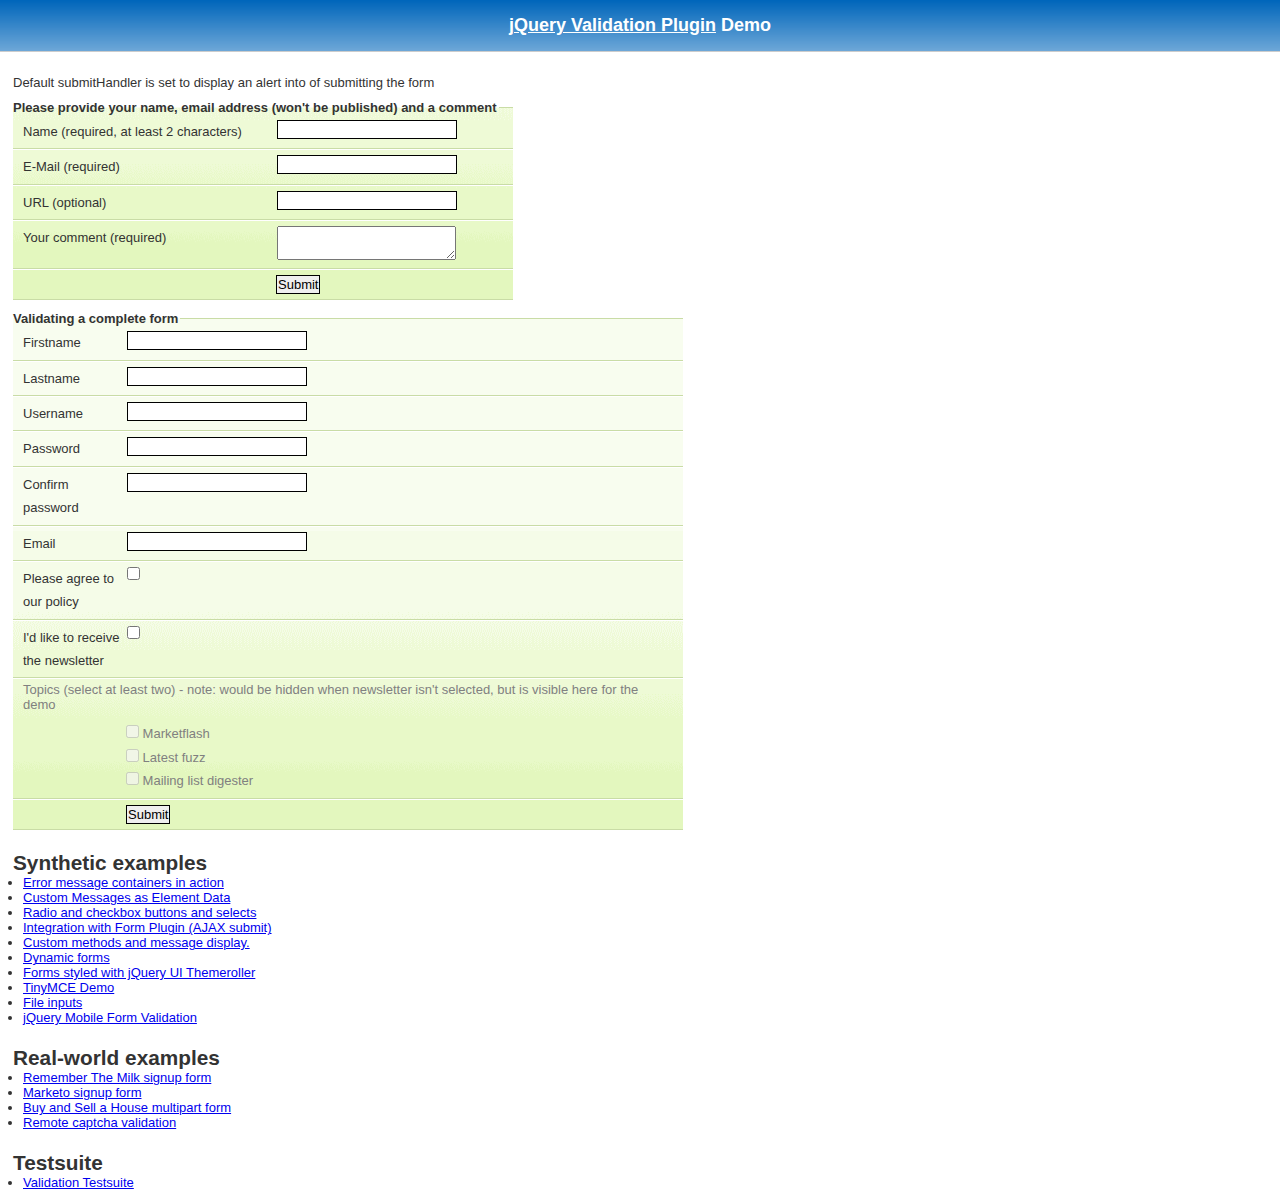
<file: WebContent/js/jquery/jquery-validation/demo/index.html>
<!DOCTYPE html>
<html lang="en">
<head>
<meta charset="utf-8">
<title>jQuery validation plug-in - main demo</title>

<link rel="stylesheet" href="css/screen.css" />

<script src="../lib/jquery.js"></script>
<script src="../jquery.validate.js"></script>

<script>
$.validator.setDefaults({
	submitHandler: function() { alert("submitted!"); }
});

$().ready(function() {
	// validate the comment form when it is submitted
	$("#commentForm").validate();

	// validate signup form on keyup and submit
	$("#signupForm").validate({
		rules: {
			firstname: "required",
			lastname: "required",
			username: {
				required: true,
				minlength: 2
			},
			password: {
				required: true,
				minlength: 5
			},
			confirm_password: {
				required: true,
				minlength: 5,
				equalTo: "#password"
			},
			email: {
				required: true,
				email: true
			},
			topic: {
				required: "#newsletter:checked",
				minlength: 2
			},
			agree: "required"
		},
		messages: {
			firstname: "Please enter your firstname",
			lastname: "Please enter your lastname",
			username: {
				required: "Please enter a username",
				minlength: "Your username must consist of at least 2 characters"
			},
			password: {
				required: "Please provide a password",
				minlength: "Your password must be at least 5 characters long"
			},
			confirm_password: {
				required: "Please provide a password",
				minlength: "Your password must be at least 5 characters long",
				equalTo: "Please enter the same password as above"
			},
			email: "Please enter a valid email address",
			agree: "Please accept our policy"
		}
	});

	// propose username by combining first- and lastname
	$("#username").focus(function() {
		var firstname = $("#firstname").val();
		var lastname = $("#lastname").val();
		if(firstname && lastname && !this.value) {
			this.value = firstname + "." + lastname;
		}
	});

	//code to hide topic selection, disable for demo
	var newsletter = $("#newsletter");
	// newsletter topics are optional, hide at first
	var inital = newsletter.is(":checked");
	var topics = $("#newsletter_topics")[inital ? "removeClass" : "addClass"]("gray");
	var topicInputs = topics.find("input").attr("disabled", !inital);
	// show when newsletter is checked
	newsletter.click(function() {
		topics[this.checked ? "removeClass" : "addClass"]("gray");
		topicInputs.attr("disabled", !this.checked);
	});
});
</script>

<style type="text/css">
#commentForm { width: 500px; }
#commentForm label { width: 250px; }
#commentForm label.error, #commentForm input.submit { margin-left: 253px; }
#signupForm { width: 670px; }
#signupForm label.error {
	margin-left: 10px;
	width: auto;
	display: inline;
}
#newsletter_topics label.error {
	display: none;
	margin-left: 103px;
}
</style>

</head>
<body>

<h1 id="banner"><a href="http://bassistance.de/jquery-plugins/jquery-plugin-validation/">jQuery Validation Plugin</a> Demo</h1>
<div id="main">

<p>Default submitHandler is set to display an alert into of submitting the form</p>

<form class="cmxform" id="commentForm" method="get" action="">
	<fieldset>
		<legend>Please provide your name, email address (won't be published) and a comment</legend>
		<p>
			<label for="cname">Name (required, at least 2 characters)</label>
			<input id="cname" name="name" minlength="2" type="text" required />
		<p>
			<label for="cemail">E-Mail (required)</label>
			<input id="cemail" type="email" name="email" required />
		</p>
		<p>
			<label for="curl">URL (optional)</label>
			<input id="curl" type="url" name="url" />
		</p>
		<p>
			<label for="ccomment">Your comment (required)</label>
			<textarea id="ccomment" name="comment" required></textarea>
		</p>
		<p>
			<input class="submit" type="submit" value="Submit"/>
		</p>
	</fieldset>
</form>

<form class="cmxform" id="signupForm" method="get" action="">
	<fieldset>
		<legend>Validating a complete form</legend>
		<p>
			<label for="firstname">Firstname</label>
			<input id="firstname" name="firstname" type="text" />
		</p>
		<p>
			<label for="lastname">Lastname</label>
			<input id="lastname" name="lastname" type="text" />
		</p>
		<p>
			<label for="username">Username</label>
			<input id="username" name="username" type="text" />
		</p>
		<p>
			<label for="password">Password</label>
			<input id="password" name="password" type="password" />
		</p>
		<p>
			<label for="confirm_password">Confirm password</label>
			<input id="confirm_password" name="confirm_password" type="password" />
		</p>
		<p>
			<label for="email">Email</label>
			<input id="email" name="email" type="email" />
		</p>
		<p>
			<label for="agree">Please agree to our policy</label>
			<input type="checkbox" class="checkbox" id="agree" name="agree" />
		</p>
		<p>
			<label for="newsletter">I'd like to receive the newsletter</label>
			<input type="checkbox" class="checkbox" id="newsletter" name="newsletter" />
		</p>
		<fieldset id="newsletter_topics">
			<legend>Topics (select at least two) - note: would be hidden when newsletter isn't selected, but is visible here for the demo</legend>
			<label for="topic_marketflash">
				<input type="checkbox" id="topic_marketflash" value="marketflash" name="topic" />
				Marketflash
			</label>
			<label for="topic_fuzz">
				<input type="checkbox" id="topic_fuzz" value="fuzz" name="topic" />
				Latest fuzz
			</label>
			<label for="topic_digester">
				<input type="checkbox" id="topic_digester" value="digester" name="topic" />
				Mailing list digester
			</label>
			<label for="topic" class="error">Please select at least two topics you'd like to receive.</label>
		</fieldset>
		<p>
			<input class="submit" type="submit" value="Submit"/>
		</p>
	</fieldset>
</form>

<h3>Synthetic examples</h3>
<ul>
	<li><a href="errorcontainer-demo.html">Error message containers in action</a></li>
	<li><a href="custom-messages-data-demo.html">Custom Messages as Element Data</a></li>
	<li><a href="radio-checkbox-select-demo.html">Radio and checkbox buttons and selects</a></li>
	<li><a href="ajaxSubmit-integration-demo.html">Integration with Form Plugin (AJAX submit)</a></li>
	<li><a href="custom-methods-demo.html">Custom methods and message display.</a></li>
	<li><a href="dynamic-totals.html">Dynamic forms</a></li>
	<li><a href="themerollered.html">Forms styled with jQuery UI Themeroller</a></li>
	<li><a href="tinymce/">TinyMCE Demo</a></li>
	<li><a href="file_input.html">File inputs</a></li>
	<li><a href="jquerymobile.html">jQuery Mobile Form Validation</a></li>
</ul>
<h3>Real-world examples</h3>
<ul>
	<li><a href="milk/">Remember The Milk signup form</a></li>
	<li><a href="marketo/">Marketo signup form</a></li>
	<li><a href="multipart/">Buy and Sell a House multipart form</a></li>
	<li><a href="captcha/">Remote captcha validation</a></li>
</ul>

<h3>Testsuite</h3>
<ul>
	<li><a href="../test/">Validation Testsuite</a></li>
</ul>

</div>


</body>
</html>
</file>
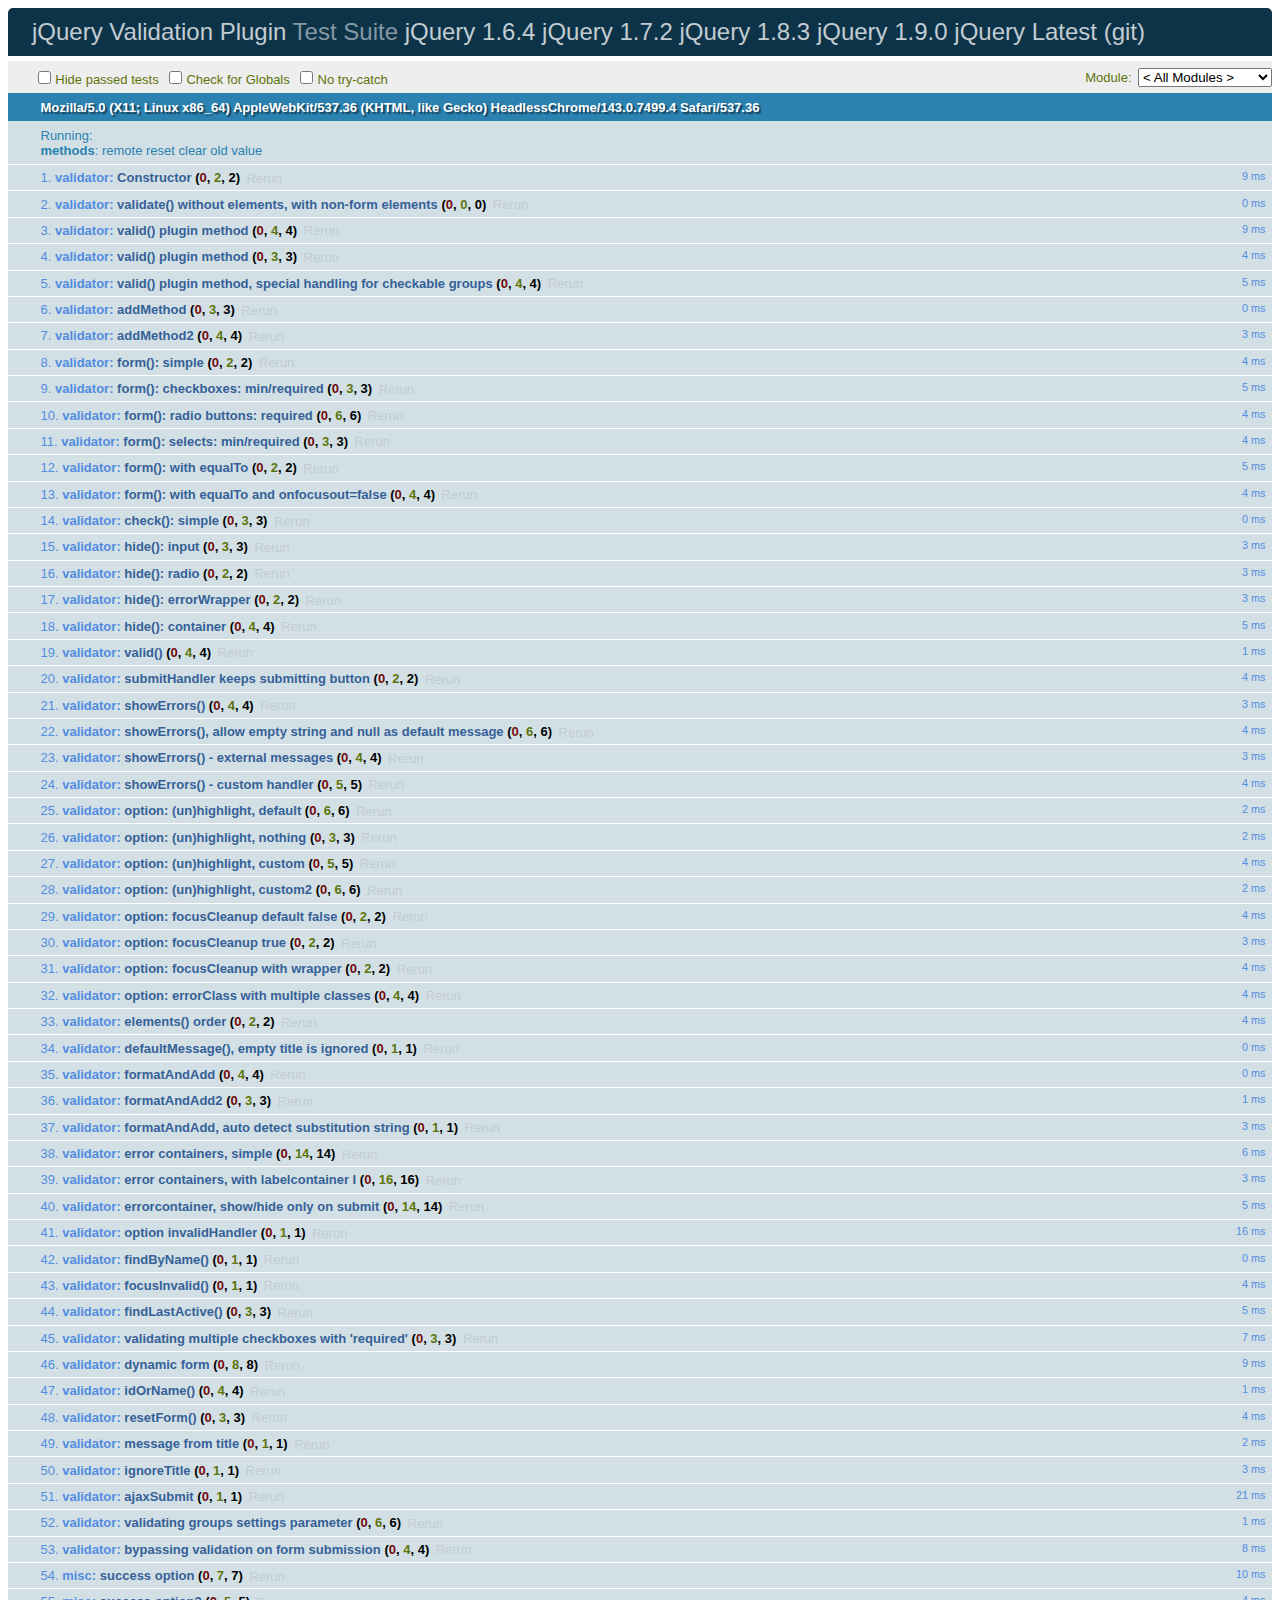
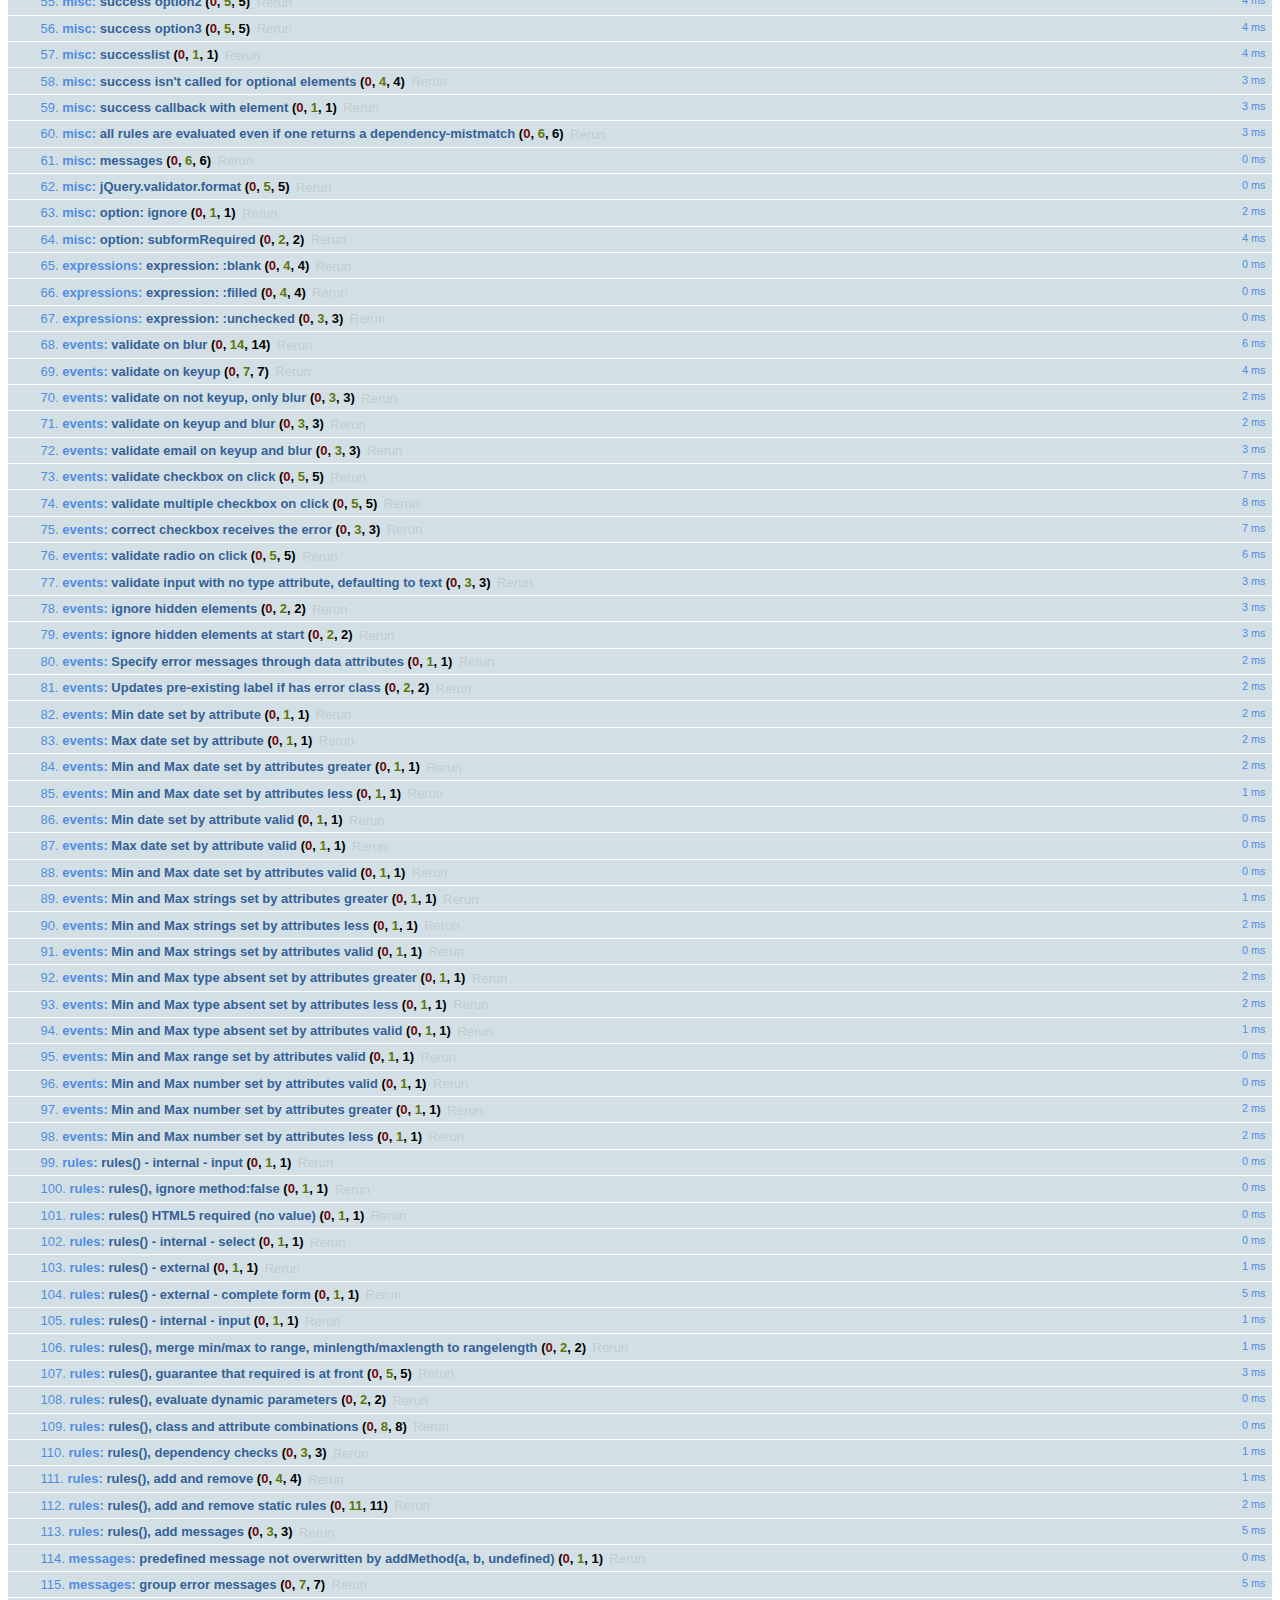
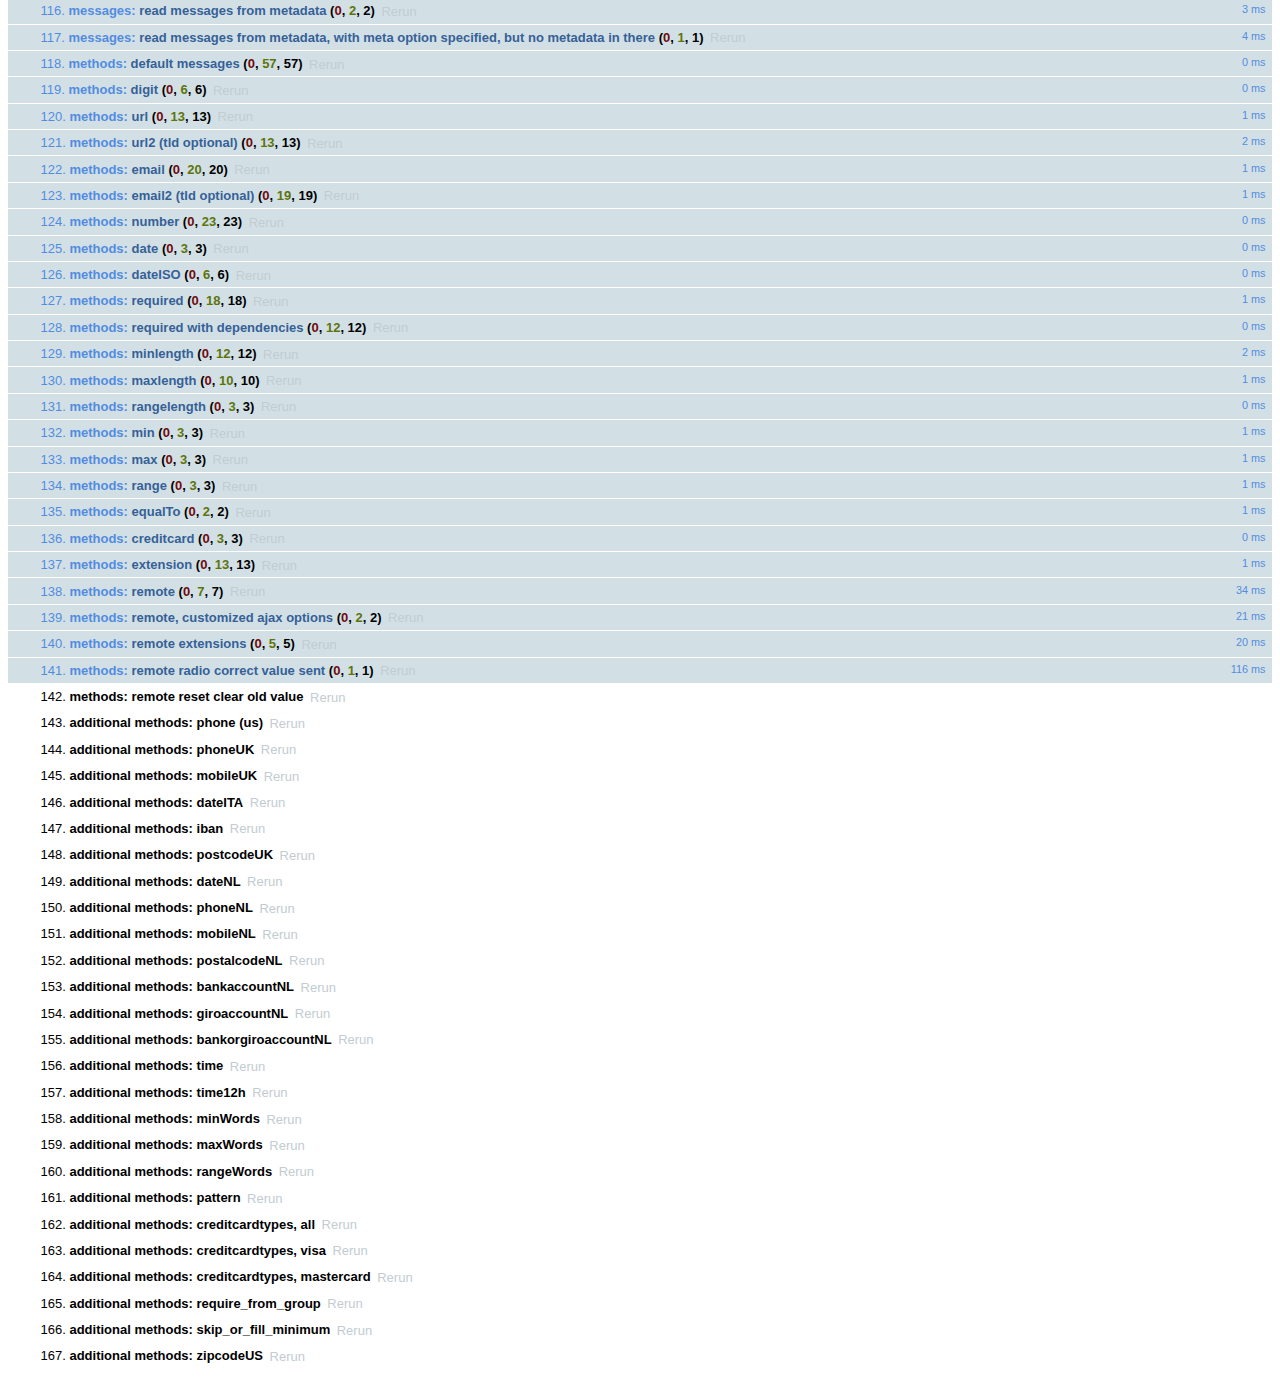
<file: WebContent/js/jquery/jquery-validation/test/index.html>
<!DOCTYPE html>
<html id="html">
<head>
	<title>jQuery - Validation Test Suite</title>
	<link rel="stylesheet" href="qunit/qunit.css" />
	<script src="jquery.js"></script>
	<script src="../lib/jquery.form.js"></script>
	<script src="qunit/qunit.js"></script>
	<script src="../lib/jquery.mockjax.js"></script>
	<script src="../jquery.validate.js"></script>
	<script src="../additional-methods.js"></script>
	<script src="test.js"></script>
	<script src="rules.js"></script>
	<script src="messages.js"></script>
	<script src="methods.js"></script>
</head>
<body id="body">
	<h1 id="qunit-header">
		<a href="http://bassistance.de/jquery-plugins/jquery-plugin-validation/">jQuery Validation Plugin</a> Test Suite
		<a href="?jquery=1.6.4">jQuery 1.6.4</a>
		<a href="?jquery=1.7.2">jQuery 1.7.2</a>
		<a href="?jquery=1.8.3">jQuery 1.8.3</a>
		<a href="?jquery=1.9.0">jQuery 1.9.0</a>
		<a href="?jquery=git">jQuery Latest (git)</a>
		</h1>
	<div>
	</div>
	<h2 id="qunit-banner"></h2>
	<div id="qunit-testrunner-toolbar"></div>
	<h2 id="qunit-userAgent"></h2>
	<ol id="qunit-tests"></ol>

	<!-- Test HTML -->
	<div id="other" style="display:none;">
		<input type="password" name="pw1" id="pw1" value="engfeh" />
		<input type="password" name="pw2" id="pw2" value="" />
	</div>
	<div id="qunit-fixture">
		<p id="firstp">See <a id="simon1" href="http://simon.incutio.com/archive/2003/03/25/#getElementsBySelector" rel="bookmark">this blog entry</a> for more information.</p>
		<p id="ap">
			Here are some links in a normal paragraph: <a id="google" href="http://www.google.com/" title="Google!">Google</a>,
			<a id="groups" href="http://groups.google.com/">Google Groups</a>.
			This link has <code><a href="#" id="anchor1">class="blog"</a></code>:
			<a href="http://diveintomark.org/" class="blog" hreflang="en" id="mark">diveintomark</a>

		</p>
		<div id="foo">
			<p id="sndp">Everything inside the red border is inside a div with <code>id="foo"</code>.</p>
			<p lang="en" id="en">This is a normal link: <a id="yahoo" href="http://www.yahoo.com/" class="blogTest">Yahoo</a></p>
			<p id="sap">This link has <code><a href="#2" id="anchor2">class="blog"</a></code>: <a href="http://simon.incutio.com/" class="blog link" id="simon">Simon Willison's Weblog</a></p>

		</div>
		<p id="first">Try them out:</p>
		<ul id="firstUL"></ul>
		<ol id="empty"></ol>

		<form id="testForm1">
			<input type="text" data-rule-required="true" data-rule-minlength="2" title="buga" name="firstname" id="firstname" />
			<label id="errorFirstname" for="firstname" class="error">error for firstname</label>
			<input type="text" data-rule-required="true" title="buga" name="lastname" id="lastname" />
			<input type="text" data-rule-required="true" title="something" name="something" id="something" value="something" />
		</form>

		<form id="testForm1clean">
			<input title="buga" name="firstname" id="firstnamec" />
			<label id="errorFirstname" for="firstname" class="error">error for firstname</label>
			<input title="buga" name="lastname" id="lastnamec" />
			<input name="username" id="usernamec" />
		</form>

		<form id="userForm">
			<input type="text" data-rule-required="true" name="username" id="username" />
			<input type="submit" name="submitButton" value="submitButtonValue" />
		</form>

		<form id="signupForm" action="form.php">
			<input id="user" name="user" title="Please enter your username (at least 3 characters)" data-rule-required="true" data-rule-minlength="3" />
			<input type="password" name="password" id="password" data-rule-required="true" data-rule-minlength="5" />
		</form>

		<form id="testForm2">
			<input data-rule-required="true" type="radio" name="agree" id="agb" />
			<label for="agree" id="agreeLabel" class="xerror">error for agb</label>
		</form>

		<form id="testForm3">
			<select data-rule-required="true" name="meal" id="meal" >
				<option value="">Please select...</option>
				<option value="1">Food</option>
				<option value="2">Milk</option>
			</select>
		</form>
		<div class="error" id="errorContainer">
			<ul>
				<li class="error" id="errorWrapper">
					<label for="meal" id="mealLabel" class="error">error for meal</label>
				</li>
			</ul>
		</div>

		<form id="testForm4">
			<input data-rule-foo="true" name="f1" id="f1" />
			<input data-rule-bar="true" name="f2" id="f2" />
		</form>

		<form id="testForm5">
			<input data-rule-equalto="#x2" value="x" name="x1" id="x1" />
			<input data-rule-equalto="#x1" value="y" name="x2" id="x2" />
		</form>

		<form id="testForm6">
			<input data-rule-required="true" data-rule-minlength="2" type="checkbox" name="check" id="form6check1" />
			<input type="checkbox" name="check" id="form6check2" />
		</form>

		<form id="testForm7">
			<select data-rule-required="true" data-rule-minlength="2" name="selectf7" id="selectf7" multiple="multiple">
				<option id="optionxa" value="0">0</option>
				<option id="optionxb" value="1">1</option>
				<option id="optionxc" value="2">2</option>
				<option id="optionxd" value="3">3</option>
			</select>
		</form>

		<form id="dateRangeForm">
			<input id="fromDate" name="fromDate" class="requiredDateRange" value="x" />
			<input id="toDate" name="toDate" class="requiredDateRange" value="y" />
			<span class="errorContainer"></span>
		</form>

		<form id="testForm8">
			<input id="form8input" data-rule-required="true" data-rule-number="true" data-rule-rangelength="2,8" name="abc" />
			<input type="radio" name="radio1"/>
		</form>

		<form id="testForm9">
			<input id="testEmail9" data-rule-required="true" data-rule-email="true" data-msg-required="required" data-msg-email="email" />
		</form>

		<form id="testForm10">
			<input type="radio" name="testForm10Radio" value="1" id="testForm10Radio1" />
			<input type="radio" name="testForm10Radio" value="2" id="testForm10Radio2" />
		</form>

		<form id="testForm11">
			<!-- HTML5 -->
			<input required type="text" name="testForm11Text" id="testForm11text1" />
		</form>

		<form id="testForm12">
			<!-- empty "type" attribute -->
			<input name="testForm12text" id="testForm12text" data-rule-required="true" />
		</form>

		<form id="dataMessages">
			<input name="dataMessagesName" id="dataMessagesName" class="required" data-msg-required="You must enter a value here" />
		</form>

		<div id="simplecontainer">
			<h3></h3>
		</div>

		<div id="container" style="min-height:1px"></div>

		<ol id="labelcontainer"></ol>

		<form id="elementsOrder">
			<select class="required" name="order1" id="order1"><option value="">none</option></select>
			<input class="required" name="order2" id="order2"/>
			<input class="required" name="order3" type="checkbox" id="order3"/>
			<input class="required" name="order4" id="order4"/>
			<input class="required" name="order5" type="radio" id="order5"/>
			<input class="required" name="order6" id="order6"/>
			<ul id="orderContainer">
			</ul>
		</form>

		<form id="form" action="formaction">
			<input type="text" name="action" value="Test" id="text1"/>
			<input type="text" name="text2" value="   " id="text1b"/>
			<input type="text" name="text2" value="T " id="text1c"/>
			<input type="text" name="text2" value="T" id="text2"/>
			<input type="text" name="text2" value="TestTestTest" id="text3"/>

			<input type="text" name="action" value="0" id="value1"/>
			<input type="text" name="text2" value="10" id="value2"/>
			<input type="text" name="text2" value="1000" id="value3"/>

			<input type="radio" name="radio1" id="radio1"/>
			<input type="radio" name="radio1" id="radio1a"/>
			<input type="radio" name="radio2" id="radio2" checked="checked"/>
			<input type="radio" name="radio" id="radio3"/>
			<input type="radio" name="radio" id="radio4" checked="checked"/>

			<input type="checkbox" name="check" id="check1" checked="checked"/>
			<input type="checkbox" name="check" id="check1b" />

			<input type="checkbox" name="check2" id="check2"/>

			<input type="checkbox" name="check3" id="check3" checked="checked"/>
			<input type="checkbox" name="check3" checked="checked"/>
			<input type="checkbox" name="check3" checked="checked"/>
			<input type="checkbox" name="check3" checked="checked"/>
			<input type="checkbox" name="check3" checked="checked"/>

			<input type="hidden" name="hidden" id="hidden1"/>
			<input type="text" style="display:none;" name="foo[bar]" id="hidden2"/>

			<input type="text" readonly="readonly" id="name" name="name" value="name" />

			<button name="button">Button</button>

			<textarea id="area1" name="area1">foobar</textarea>


			<textarea id="area2" name="area2"></textarea>

			<select name="select1" id="select1">
				<option id="option1a" value="">Nothing</option>
				<option id="option1b" value="1">1</option>
				<option id="option1c" value="2">2</option>
				<option id="option1d" value="3">3</option>
			</select>
			<select name="select2" id="select2">
				<option id="option2a" value="">Nothing</option>
				<option id="option2b" value="1">1</option>
				<option id="option2c" value="2">2</option>
				<option id="option2d" selected="selected" value="3">3</option>
			</select>
			<select name="select3" id="select3" multiple="multiple">
				<option id="option3a" value="">Nothing</option>
				<option id="option3b" selected="selected" value="1">1</option>
				<option id="option3c" selected="selected" value="2">2</option>
				<option id="option3d" value="3">3</option>
			</select>
			<select name="select4" id="select4" multiple="multiple">
				<option id="option4a" selected="selected" value="1">1</option>
				<option id="option4b" selected="selected" value="2">2</option>
				<option id="option4c" selected="selected" value="3">3</option>
				<option id="option4d" selected="selected" value="4">4</option>
				<option id="option4e" selected="selected" value="5">5</option>
			</select>
			<select name="select5" id="select5" multiple="multiple">
				<option id="option5a" value="0">0</option>
				<option id="option5b" value="1">1</option>
				<option id="option5c" value="2">2</option>
				<option id="option5d" value="3">3</option>
			</select>
		</form>

		<form id="v2">
			<input id="v2-i1" name="v2-i1" class="required" />
			<input id="v2-i2" name="v2-i2" class="required email" />
			<input id="v2-i3" name="v2-i3" class="url" />
			<input id="v2-i4" name="v2-i4" class="required" minlength="2" />
			<input id="v2-i5" name="v2-i5" class="required" minlength="2" maxlength="5" customMethod1="123" />
			<input id="v2-i6" name="v2-i6" class="required customMethod2" data-rule-maxlength="5" data-rule-minlength="2" />
			<input id="v2-i7" name="v2-i7" />
		</form>

		<form id="checkables">
			<input type="checkbox" id="checkable1" name="checkablesgroup" class="required" />
			<input type="checkbox" id="checkable2" name="checkablesgroup" />
			<input type="checkbox" id="checkable3" name="checkablesgroup" />
		</form>

		<form id="subformRequired">
			<div class="billingAddressControl">
            	<input type="checkbox" id="bill_to_co" name="bill_to_co" class="toggleCheck" checked="checked" style="width: auto;" tabindex="1" />
            	<label for="bill_to_co" style="cursor:pointer">Same as Company Address</label>
          	</div>
			<div id="subform">
				<input  maxlength="40" class="billingRequired" name="bill_first_name" size="20" type="text" tabindex="2" value="" />
			</div>
			<input id="co_name" class="required" maxlength="40" name="co_name" size="20" type="text" tabindex="1" value="" />
		</form>

		<form id="withTitle">
			<input class="required" name="hastitle" type="text" title="fromtitle" />
		</form>

		<form id="ccform" method="get" action="">
			<input id="cardnumber" name="cardnumber" />
		</form>

		<form id="productInfo">
			<input class="productInfo" name="partnumber">
			<input class="productInfo" name="description">
			<input class="productInfo" name="color">
			<input class="productInfo" type="checkbox" name="discount" />
		</form>

		<form id="updateLabel">
			<input class="required" name="updateLabelInput" id="updateLabelInput" data-msg-required="You must enter a value here" />
			<label id="targetLabel" class="error" for="updateLabelInput">Some server-side error</label>
		</form>

		<form id="rangesMinDateInvalid">
			<input type="date" id="minDateInvalid" name="minDateInvalid" min="2012-12-21" value="2012-11-21"/>
		</form>
		<form id="ranges">
			<input type="date" id="maxDateInvalid" ngame="maxDateInvalid" max="2012-12-21" value="2013-01-21"/>
			<input type="date" id="rangeDateInvalidGreater" name="rangeDateInvalidGreater" min="2012-11-21" max="2013-01-21" value="2013-02-21"/>
			<input type="date" id="rangeDateInvalidLess" name="rangeDateInvalidLess" min="2012-11-21" max="2013-01-21" value="2012-10-21"/>

			<input type="date" id="maxDateValid" name="maxDateValid" max="2013-01-21" value="2012-12-21"/>
			<input type="date" id="rangeDateValid" name="rangeDateValid" min="2012-11-21" max="2013-01-21" value="2012-12-21"/>

			<!-- input type text is not supposed to have min/max according to html5,
			     but for backward compatibility with 1.10.0 we treat it as number.
			     you can also use type="number", in which case the browser may also
			     do validation, and mobile browsers may offer a numeric keypad to edit 
			     the value.
			     Type absent is treated like type="text".
			  -->
			<input type="text" id="rangeTextInvalidGreater" name="rangeTextInvalidGreater" min="50" max="200" value="1000"/>
			<input type="text" id="rangeTextInvalidLess" name="rangeTextInvalidLess" min="200" max="1000" value="50"/>
			<input id="rangeAbsentInvalidGreater" name="rangeAbsentInvalidGreater" min="50" max="200" value="1000"/>
			<input id="rangeAbsentInvalidLess" name="rangeAbsentInvalidLess" min="200" max="1000" value="50"/>

			<input type="text" id="rangeTextValid" name="rangeTextValid" min="50" max="1000" value="200"/>
			<input id="rangeAbsentValid" name="rangeTextValid" min="50" max="1000" value="200"/>

			<!-- ranges are like numbers in html5, except that browser is not required 
			     to demand an exact value.  User interface could be a slider.
			  -->
			<input type="range" id="rangeRangeValid" name="rangeRangeValid" min="50" max="1000" value="200"/>

			<input type="number" id="rangeNumberValid" name="rangeNumberValid" min="50" max="1000" value="200"/>
			<input type="number" id="rangeNumberInvalidGreater" name="rangeNumberInvalidGreater" min="50" max="200" value="1000"/>
			<input type="number" id="rangeNumberInvalidLess" name="rangeNumberInvalidLess" min="50" max="200" value="6"/>

		</form>
		<form id="rangeMinDateValid">
			<input type="date" id="minDateValid" name="minDateValid" min="2012-11-21" value="2012-12-21"/>
		</form>
		
		<form id="bypassValidation">
				<input type="text" required/>
				<input id="normalSubmit" type="submit" value="submit"/>
				<input id="bypassSubmitWithCancel" type="submit" class="cancel" value="bypass1"/>
				<input id="bypassSubmitWithNoValidate1" type="submit" formnovalidate value="bypass1"/>
				<input id="bypassSubmitWithNoValidate2" type="submit" formnovalidate="formnovalidate" value="bypass2"/>
		</form>
	</div>

</body>
</html>
</file>
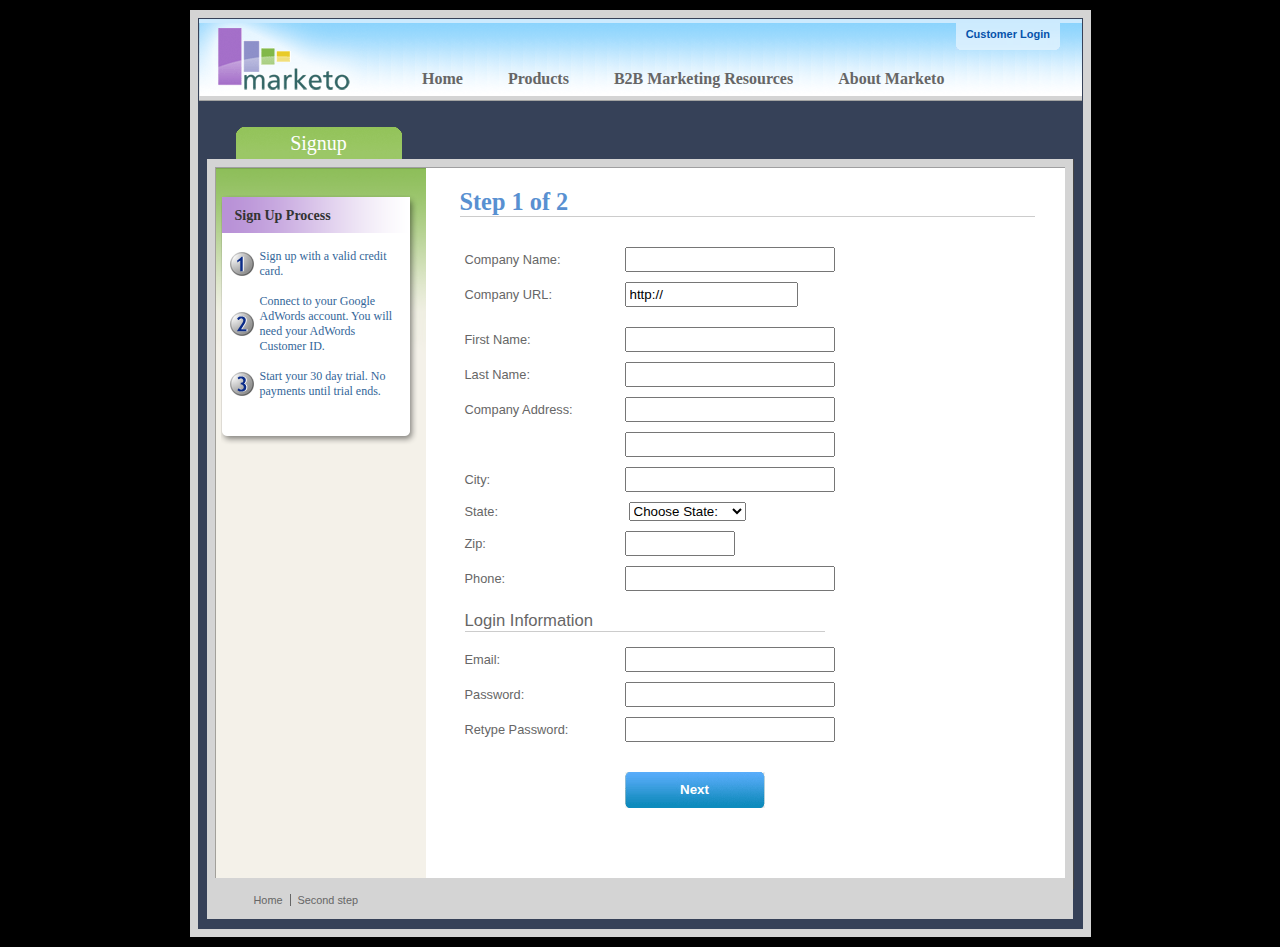
<file: WebContent/js/jquery/jquery-validation/demo/marketo/index.html>
<!DOCTYPE html>
<html lang="en">
<head>
<meta charset="utf-8">
<title>Subscription Signup | Marketo</title>

<script src="../../lib/jquery.js"></script>
<script src="../../lib/jquery.mockjax.js"></script>
<script src="../../jquery.validate.js"></script>

<script src="jquery.maskedinput.js"></script>
<script src="mktSignup.js"></script>

<link rel="stylesheet" href="stylesheet.css" />
</head>
<body>
<!-- start page wrapper --><div id="letterbox">

<!-- start header container -->
<div id="header-background">
  <div class="nav-global-container">
    <div class="login"><a href="#"><span></span>Customer Login</a></div>
    <div class="logo"><a href="#"><img src="images/logo_marketo.gif" width="168" height="73"  alt="Marketo" /></a></div>
		<div class="nav-global">
			<ul>
    		<li><a href="#" class="nav-g01"><span></span>Home</a></li>
  			<li><a href="#" class="nav-g02"><span></span>Products</a></li>
  			<li><a href="#" class="nav-g04"><span></span>B2B Marketing Resources</a></li>
  			<li><a href="#" class="nav-g05"><span></span>About Marketo</a></li>
			</ul>
		</div>
	</div>
</div>
<!-- end header container -->
<div class="line-grey-tier"></div>

<!-- start page container 2 div-->
<div id="page-container" class="resize"><div id="page-content-inner" class="resize">

<!-- start col-main -->

<div id="col-main" class="resize" style="">



  <!-- start main content  -->
  <div class="main-content resize">

  <div class="action-container" style="display:none;"></div>


<h1>Step 1 of 2 </h1>
<p>
</p>
<br clear="all" />
<div>
  <form id="profileForm" type="actionForm" action="step2.htm" method="get" >


    <div class="error" style="display:none;">
      <img src="images/warning.gif" alt="Warning!" width="24" height="24" style="float:left; margin: -5px 10px 0px 0px; " />

      <span></span>.<br clear="all"/>
    </div>


    <table cellpadding="0" cellspacing="0" border="0">
      <tr>
        <td class="label"><label for="co_name">Company Name:</label></td>
        <td class="field">
          <input id="co_name" class="required" maxlength="40" name="co_name" size="20" type="text" tabindex="1" value="" />
        </td>
      </tr>
      <tr>
        <td class="label"><label for="co_url">Company URL:</label></td>
        <td class="field">
          <input id="co_url" class="required defaultInvalid url" maxlength="40" name="co_url" style="width:163px" type="text" tabindex="2" value="http://" />
        </td>
      </tr>
      <tr>
        <td/><td/>
      </tr>
      <tr>
        <td class="label"><label for="first_name">First Name:</label></td>
        <td class="field">
          <input id="first_name" class="required" maxlength="40" name="first_name" size="20" type="text" tabindex="3" value="" />
        </td>
      </tr>
      <tr>
        <td class="label"><label for="last_name">Last Name:</label></td>
        <td class="field">
          <input id="last_name" class="required" maxlength="40" name="last_name" size="20" type="text" tabindex="4" value="" />
        </td>
      </tr>
      <tr>
        <td class="label"><label for="address1">Company Address:</label></td>
        <td class="field">
          <input  maxlength="40" class="required" name="address1" size="20" type="text" tabindex="5" value="" />
        </td>
      </tr>
      <tr>
        <td class="label"></td>
        <td class="field">
          <input  maxlength="40" name="address2" size="20" type="text" tabindex="6" value="" />
        </td>
      </tr>
      <tr>
        <td class="label"><label for="city">City:</label></td>
        <td class="field">
          <input  maxlength="40" class="required" name="city" size="20" type="text" tabindex="7" value="" />
        </td>
      </tr>
      <tr>
        <td class="label"><label for="state">State:</label></td>
        <td class="field">
          <select id="state" class="required" name="state" style="margin-left: 4px;" tabindex="8">
            <option value="">Choose State:</option>
            <option value="AL">Alabama</option><option value="AK">Alaska</option><option value="AZ">Arizona</option><option value="AR">Arkansas</option><option value="CA">California</option><option value="CO">Colorado</option><option value="CT">Connecticut</option><option value="DE">Delaware</option><option value="FL">Florida</option><option value="GA">Georgia</option><option value="HI">Hawaii</option><option value="ID">Idaho</option><option value="IL">Illinois</option><option value="IN">Indiana</option><option value="IA">Iowa</option><option value="KS">Kansas</option><option value="KY">Kentucky</option><option value="LA">Louisiana</option><option value="ME">Maine</option><option value="MD">Maryland</option><option value="MA">Massachusetts</option><option value="MI">Michigan</option><option value="MN">Minnesota</option><option value="MS">Mississippi</option><option value="MO">Missouri</option><option value="MT">Montana</option><option value="NE">Nebraska</option><option value="NV">Nevada</option><option value="NH">New Hampshire</option><option value="NJ">New Jersey</option><option value="NM">New Mexico</option><option value="NY">New York</option><option value="NC">North Carolina</option><option value="ND">North Dakota</option><option value="OH">Ohio</option><option value="OK">Oklahoma</option><option value="OR">Oregon</option><option value="PA">Pennsylvania</option><option value="RI">Rhode Island</option><option value="SC">South Carolina</option><option value="SD">South Dakota</option><option value="TN">Tennessee</option><option value="TX">Texas</option><option value="UT">Utah</option><option value="VT">Vermont</option><option value="VA">Virginia</option><option value="WA">Washington</option><option value="WV">West Virginia</option><option value="WI">Wisconsin</option><option value="WY">Wyoming</option>
          </select>
        </td>
      </tr>

      <tr>
        <td class="label"><label for="zip">Zip:</label></td>
        <td class="field">
          <input  maxlength="10" name="zip" style="width: 100px" type="text" class="required zipcode" tabindex="9" value="" />
        </td>
      </tr>
      <tr>
        <td class="label"><label for="phone">Phone:</label></td>
        <td class="field">
          <input id="phone" maxlength="14" name="phone" type="text" class="required phone" tabindex="10" value="" />
        </td>
      </tr>



      <tr>
        <td colspan="2">
          <h2 style="border-bottom: 1px solid #CCCCCC;">Login Information</h2>
        </td>
      </tr>


      <tr>
        <td class="label"><label for="email">Email:</label></td>
        <td class="field">
          <input id="email" class="required email" remote="emails.action" maxlength="40" name="email" size="20" type="text" tabindex="11" value="" />
        </td>
      </tr>

      <tr>
        <td class="label"><label for="password1">Password:</label></td>
        <td class="field">
        	<input id="password1" class="required password" maxlength="40" name="password1" size="20" type="password" tabindex="12" value="" />
        </td>
      </tr>
      <tr>
        <td class="label"><label for="password2">Retype Password:</label></td>
        <td class="field">
          <input id="password2" class="required" equalTo="#password1" maxlength="40" name="password2"  size="20" type="password" tabindex="13" value="" />
          <div class="formError"></div>
        </td>
      </tr>
      <tr>
        <td></td>
        <td>
          <div class="buttonSubmit">
            <span></span>
            <input class="formButton" type="submit" value="Next" style="width: 140px" tabindex="14" />
          </div>

        </td>
      </tr>
    </table><br /><br />
  </form>
  <br clear="all"/>


</div>



	</div>	<!-- end main content  -->
	<br />
</div> <!-- end col-main -->

<!-- start left col -->
<div id="col-left" class="nav-left-back empty resize" style="position: absolute; min-height: 450px;">
  <div class="col-left-header-tab" style="position: absolute;">Signup</div>
  <div class="nav-left">

  </div>


      <div class="left-nav-callout png" style="top: 15px; margin-bottom: 100px;">
        <img src="images/left-nav-callout-long.png"  class="png" alt="" />
        <h6>Sign Up Process</h6>
        <a style="background-image: url(images/step1-24.gif); font-weight: normal; text-decoration: none; cursor: default;">Sign up with a valid credit card.</a>
        <a style="background-image: url(images/step2-24.gif); font-weight: normal; text-decoration: none; cursor: default;">Connect to your Google AdWords account.  You will need your AdWords Customer ID.</a>
        <a style="background-image: url(images/step3-24.gif); font-weight: normal; text-decoration: none; cursor: default;">Start your 30 day trial.  No payments until trial ends.</a>
      </div>

<div class="footerAddress">
<b>Marketo Inc.</b><br />
1710 S. Amphlett Blvd.<br />
San Mateo, CA 94402 USA<br />
</div>
<br clear="all"/>
</div>	<!-- end left col -->

</div>  </div>  <!-- end page container 2 divs-->

  <div id="footer-container" align="center">
   <div class="footer">
    <ul>
    <li><a href="..">Home</a></li>
    <li class="line-off"><a href="step2.htm">Second step</a></li>
    </ul>
    </div></div>



<!-- end page wrapper -->
</div>

    </body>
</html>
</file>
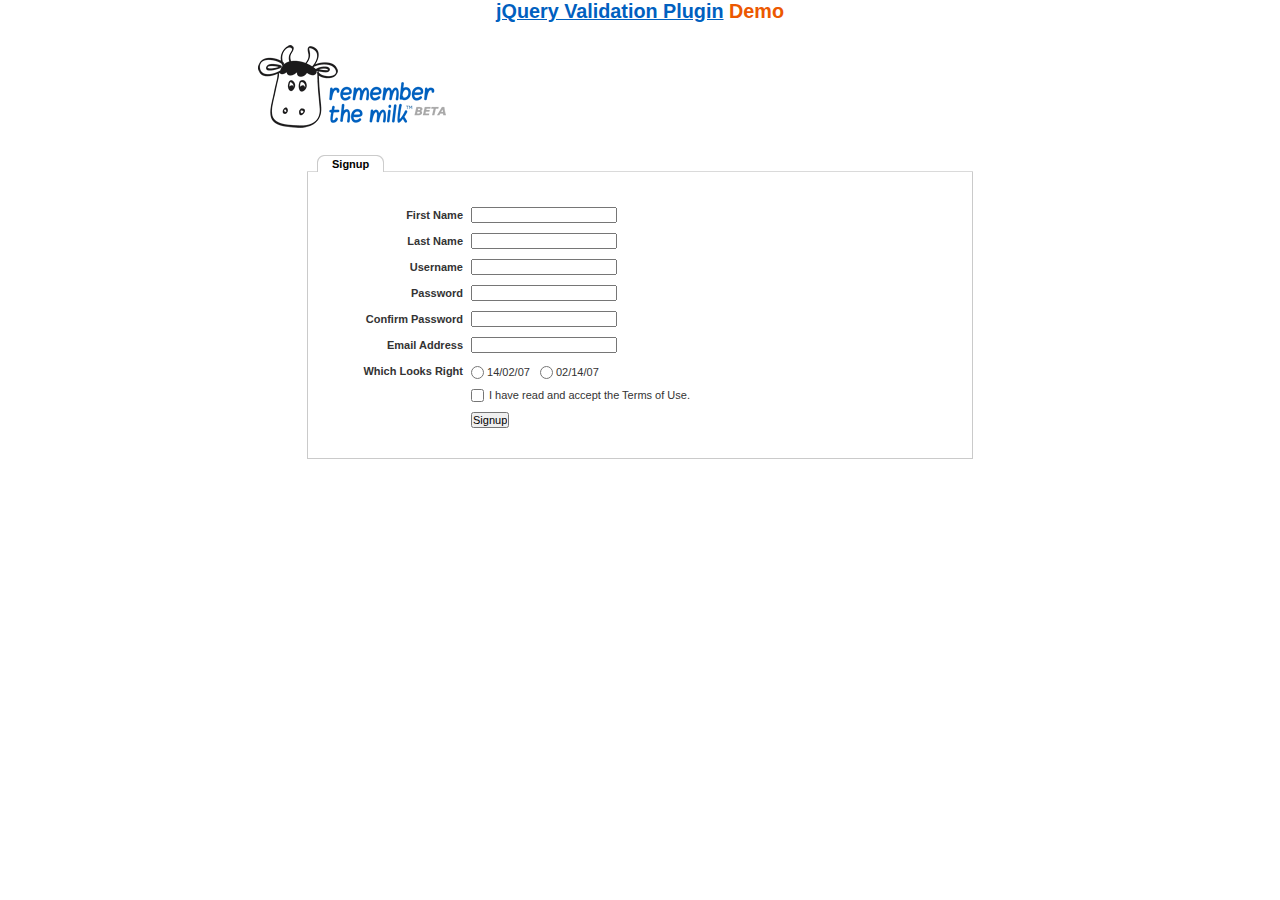
<file: WebContent/js/jquery/jquery-validation/demo/milk/index.html>
<!DOCTYPE html>
<html lang="en">
<head>
<meta charset="utf-8">
<title>Remember The Milk signup form - jQuery Validate plugin demo - with friendly permission from the RTM team</title>

<link rel="stylesheet" href="milk.css" />

<script src="../../lib/jquery.js"></script>
<script src="../../lib/jquery.mockjax.js"></script>
<script src="../../jquery.validate.js"></script>

<script>
$(document).ready(function() {
	$.mockjax({
		url: "emails.action",
		response: function(settings) {
			var email = settings.data.email,
				emails = ["glen@marketo.com", "george@bush.gov", "me@god.com", "aboutface@cooper.com", "steam@valve.com", "bill@gates.com"];
			this.responseText = "true";
			if ( $.inArray( email, emails ) !== -1 ) {
				this.responseText = "That's already taken.";
			}
		},
		responseTime: 500
	});

	$.mockjax({
		url: "users.action",
		response: function(settings) {
			var user = settings.data.username,
				users = ["asdf", "Peter", "Peter2", "George"];
			this.responseText = "true";
			if ( $.inArray( user, users ) !== -1 ) {
				this.responseText = "false";
			}
		},
		responseTime: 500
	});


	// validate signup form on keyup and submit
	var validator = $("#signupform").validate({
		rules: {
			firstname: "required",
			lastname: "required",
			username: {
				required: true,
				minlength: 2,
				remote: "users.action"
			},
			password: {
				required: true,
				minlength: 5
			},
			password_confirm: {
				required: true,
				minlength: 5,
				equalTo: "#password"
			},
			email: {
				required: true,
				email: true,
				remote: "emails.action"
			},
			dateformat: "required",
			terms: "required"
		},
		messages: {
			firstname: "Enter your firstname",
			lastname: "Enter your lastname",
			username: {
				required: "Enter a username",
				minlength: jQuery.format("Enter at least {0} characters"),
				remote: jQuery.format("{0} is already in use")
			},
			password: {
				required: "Provide a password",
				rangelength: jQuery.format("Enter at least {0} characters")
			},
			password_confirm: {
				required: "Repeat your password",
				minlength: jQuery.format("Enter at least {0} characters"),
				equalTo: "Enter the same password as above"
			},
			email: {
				required: "Please enter a valid email address",
				minlength: "Please enter a valid email address",
				remote: jQuery.format("{0} is already in use")
			},
			dateformat: "Choose your preferred dateformat",
			terms: " "
		},
		// the errorPlacement has to take the table layout into account
		errorPlacement: function(error, element) {
			if ( element.is(":radio") )
				error.appendTo( element.parent().next().next() );
			else if ( element.is(":checkbox") )
				error.appendTo ( element.next() );
			else
				error.appendTo( element.parent().next() );
		},
		// specifying a submitHandler prevents the default submit, good for the demo
		submitHandler: function() {
			alert("submitted!");
		},
		// set this class to error-labels to indicate valid fields
		success: function(label) {
			// set &nbsp; as text for IE
			label.html("&nbsp;").addClass("checked");
		},
		highlight: function(element, errorClass) {
			$(element).parent().next().find("." + errorClass).removeClass("checked");
		}
	});

	// propose username by combining first- and lastname
	$("#username").focus(function() {
		var firstname = $("#firstname").val();
		var lastname = $("#lastname").val();
		if(firstname && lastname && !this.value) {
			this.value = (firstname + "." + lastname).toLowerCase();
		}
	});

});
</script>

</head>
<body>

<h1 id="banner"><a href="http://bassistance.de/jquery-plugins/jquery-plugin-validation/">jQuery Validation Plugin</a> Demo</h1>
<div id="main">

<div id="content">

<div id="header">
  <div id="headerlogo"><img src="milk.png" alt="Remember The Milk" /></div>
</div>
<div style="clear: both;"><div></div></div>


<div class="content">
    <div id="signupbox">
       <div id="signuptab">
        <ul>
          <li id="signupcurrent"><a href=" ">Signup</a></li>
        </ul>
      </div>
      <div id="signupwrap">
      		<form id="signupform" autocomplete="off" method="get" action="">
	  		  <table>
	  		  <tr>
	  		  	<td class="label"><label id="lfirstname" for="firstname">First Name</label></td>
	  		  	<td class="field"><input id="firstname" name="firstname" type="text" value="" maxlength="100" /></td>
	  		  	<td class="status"></td>
	  		  </tr>
	  		  <tr>
	  			<td class="label"><label id="llastname" for="lastname">Last Name</label></td>
	  			<td class="field"><input id="lastname" name="lastname" type="text" value="" maxlength="100" /></td>
	  			<td class="status"></td>
	  		  </tr>
	  		  <tr>
	  			<td class="label"><label id="lusername" for="username">Username</label></td>
	  			<td class="field"><input id="username" name="username" type="text" value="" maxlength="50" /></td>
	  			<td class="status"></td>
	  		  </tr>
	  		  <tr>
	  			<td class="label"><label id="lpassword" for="password">Password</label></td>
	  			<td class="field"><input id="password" name="password" type="password" maxlength="50" value="" /></td>
	  			<td class="status"></td>
	  		  </tr>
	  		  <tr>
	  			<td class="label"><label id="lpassword_confirm" for="password_confirm">Confirm Password</label></td>
	  			<td class="field"><input id="password_confirm" name="password_confirm" type="password" maxlength="50" value="" /></td>
	  			<td class="status"></td>
	  		  </tr>
	  		  <tr>
	  			<td class="label"><label id="lemail" for="email">Email Address</label></td>
	  			<td class="field"><input id="email" name="email" type="text" value="" maxlength="150" /></td>
	  			<td class="status"></td>
	  		  </tr>
              	  		  <tr>
	  			<td class="label"><label>Which Looks Right</label></td>
	  			<td class="field" colspan="2" style="vertical-align: top; padding-top: 2px;">
	  			<table>
	  			<tbody>

	  			<tr>
	  				<td style="padding-right: 5px;">
		  				<input id="dateformat_eu" name="dateformat" type="radio" value="0" />
			            <label id="ldateformat_eu" for="dateformat_eu">14/02/07</label>
	  				</td>
	  				<td style="padding-left: 5px;">
		  				<input id="dateformat_am" name="dateformat" type="radio" value="1"  />
			            <label id="ldateformat_am" for="dateformat_am">02/14/07</label>
	  				</td>
	  				<td>
	  				</td>
	  			</tr>
	  			</tbody>
	  			</table>
	  			</td>
	  		  </tr>

	  		  <tr>
	  			<td class="label">&nbsp;</td>
	  			<td class="field" colspan="2">
		  			<div id="termswrap">
			  			<input id="terms" type="checkbox" name="terms" />
			            <label id="lterms" for="terms">I have read and accept the Terms of Use.</label>
		            </div> <!-- /termswrap -->
	  			</td>
	  		  </tr>
	  		  <tr>
	  			<td class="label"><label id="lsignupsubmit" for="signupsubmit">Signup</label></td>
	  			<td class="field" colspan="2">
	            <input id="signupsubmit" name="signup" type="submit" value="Signup" />
	  			</td>
	  		  </tr>

	  		  </table>
          </form>
      </div>
    </div>
</div>

</div>

</div>

</body>
</html>
</file>
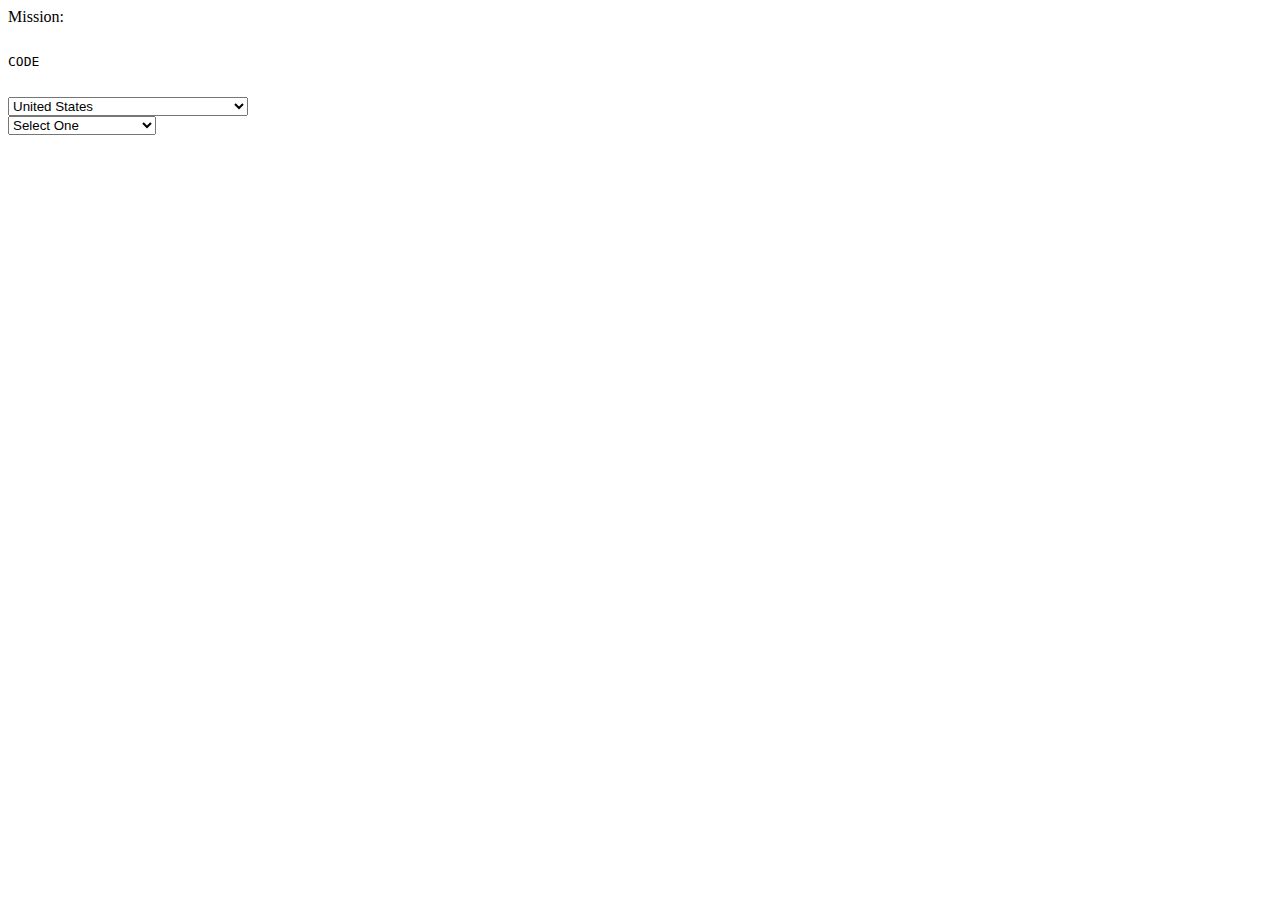
<file: WebContent/js/jquery/jquery-validation/test/selects/index.html>
<!DOCTYPE html PUBLIC "-//W3C//DTD XHTML 1.0 Transitional//EN" "http://www.w3.org/TR/xhtml1/DTD/xhtml1-transitional.dtd">
<html xmlns="http://www.w3.org/1999/xhtml">
<head>
<meta http-equiv="Content-Type" content="text/html; charset=utf-8" />

<title>Fun with jQuery</title>

<script src="http://www.google.com/jsapi"></script>
<script>
  google.load("jquery", "1");
</script>

<script type="text/javascript">

$.fn.options = function(selector) {
	return this.each(function() {
		function container(select) {
			if (select.next().is(".option-container")) {
				return $(select).next();
			}
			return $('<select class="option-container" />').append(select.children()).insertAfter(select).hide();
		}
		var container = container($(this));
		$(this).empty().append(container.children(selector).clone());
	});
}

$(document).ready(function(){

	$("#State").hide()

	$("#Country").change(function() {
		var selected = this.options[this.selectedIndex].value;
		if (selected == "US") {
			$("#State").show().options(".state");
		} else if (selected == "CA") {
			$("#State").show().options(".province");
		} else {
			$("#State").hide();
		}
	}).change();


});
</script>



</head>

<body>
Mission:

<xmp>
CODE

</xmp>


    <select size="1" id="Country" name="country">
      <option value="">Select One</option>

      <option value="US" selected="selected">United States</option>
      <option value="CA">Canada</option>
      <option value="">----------</option>
      <option value="AF">Afghanistan</option>
      <option value="AL">Albania</option>
      <option value="DZ">Algeria</option>

      <option value="AS">American Samoa</option>
      <option value="AD">Andorra</option>
      <option value="AO">Angola</option>
      <option value="AI">Anguilla</option>
      <option value="AQ">Antarctica</option>
      <option value="AG">Antigua and Barbuda</option>

      <option value="AR">Argentina</option>
      <option value="AM">Armenia</option>
      <option value="AW">Aruba</option>
      <option value="AU">Australia</option>
      <option value="AT">Austria</option>
      <option value="AZ">Azerbaidjan</option>

      <option value="BS">Bahamas</option>
      <option value="BH">Bahrain</option>
      <option value="BD">Bangladesh</option>
      <option value="BB">Barbados</option>
      <option value="BY">Belarus</option>
      <option value="BE">Belgium</option>

      <option value="BZ">Belize</option>
      <option value="BJ">Benin</option>
      <option value="BM">Bermuda</option>
      <option value="BT">Bhutan</option>
      <option value="BO">Bolivia</option>
      <option value="BA">Bosnia-Herzegovina</option>

      <option value="BW">Botswana</option>
      <option value="BV">Bouvet Island</option>
      <option value="BR">Brazil</option>
      <option value="IO">British Indian Ocean Territory</option>
      <option value="BN">Brunei Darussalam</option>
      <option value="BG">Bulgaria</option>

      <option value="BF">Burkina Faso</option>
      <option value="BI">Burundi</option>
      <option value="KH">Cambodia</option>
      <option value="CM">Cameroon</option>
      <option value="CV">Cape Verde</option>
      <option value="KY">Cayman Islands</option>

      <option value="CF">Central African Republic</option>
      <option value="TD">Chad</option>
      <option value="CL">Chile</option>
      <option value="CN">China</option>
      <option value="CX">Christmas Island</option>
      <option value="CC">Cocos (Keeling) Islands</option>

      <option value="CO">Colombia</option>
      <option value="KM">Comoros</option>
      <option value="CG">Congo</option>
      <option value="CK">Cook Islands</option>
      <option value="CR">Costa Rica</option>
      <option value="HR">Croatia</option>

      <option value="CU">Cuba</option>
      <option value="CY">Cyprus</option>
      <option value="CZ">Czech Republic</option>
      <option value="DK">Denmark</option>
      <option value="DJ">Djibouti</option>
      <option value="DM">Dominica</option>

      <option value="DO">Dominican Republic</option>
      <option value="TP">East Timor</option>
      <option value="EC">Ecuador</option>
      <option value="EG">Egypt</option>
      <option value="SV">El Salvador</option>
      <option value="GQ">Equatorial Guinea</option>

      <option value="ER">Eritrea</option>
      <option value="EE">Estonia</option>
      <option value="ET">Ethiopia</option>
      <option value="FK">Falkland Islands</option>
      <option value="FO">Faroe Islands</option>
      <option value="FJ">Fiji</option>

      <option value="FI">Finland</option>
      <option value="CS">Former Czechoslovakia</option>
      <option value="SU">Former USSR</option>
      <option value="FR">France</option>
      <option value="FX">France (European Territory)</option>
      <option value="GF">French Guyana</option>

      <option value="TF">French Southern Territories</option>
      <option value="GA">Gabon</option>
      <option value="GM">Gambia</option>
      <option value="GE">Georgia</option>
      <option value="DE">Germany</option>
      <option value="GH">Ghana</option>

      <option value="GI">Gibraltar</option>
      <option value="GB">Great Britain</option>
      <option value="GR">Greece</option>
      <option value="GL">Greenland</option>
      <option value="GD">Grenada</option>
      <option value="GP">Guadeloupe (French)</option>

      <option value="GU">Guam (USA)</option>
      <option value="GT">Guatemala</option>
      <option value="GN">Guinea</option>
      <option value="GW">Guinea Bissau</option>
      <option value="GY">Guyana</option>
      <option value="HT">Haiti</option>

      <option value="HM">Heard and McDonald Islands</option>
      <option value="HN">Honduras</option>
      <option value="HK">Hong Kong</option>
      <option value="HU">Hungary</option>
      <option value="IS">Iceland</option>
      <option value="IN">India</option>

      <option value="ID">Indonesia</option>
      <option value="INT">International</option>
      <option value="IR">Iran</option>
      <option value="IQ">Iraq</option>
      <option value="IE">Ireland</option>
      <option value="IL">Israel</option>

      <option value="IT">Italy</option>
      <option value="CI">Ivory Coast (Cote D&#39;Ivoire)</option>
      <option value="JM">Jamaica</option>
      <option value="JP">Japan</option>
      <option value="JO">Jordan</option>
      <option value="KZ">Kazakhstan</option>

      <option value="KE">Kenya</option>
      <option value="KI">Kiribati</option>
      <option value="KW">Kuwait</option>
      <option value="KG">Kyrgyzstan</option>
      <option value="LA">Laos</option>
      <option value="LV">Latvia</option>

      <option value="LB">Lebanon</option>
      <option value="LS">Lesotho</option>
      <option value="LR">Liberia</option>
      <option value="LY">Libya</option>
      <option value="LI">Liechtenstein</option>
      <option value="LT">Lithuania</option>

      <option value="LU">Luxembourg</option>
      <option value="MO">Macau</option>
      <option value="MK">Macedonia</option>
      <option value="MG">Madagascar</option>
      <option value="MW">Malawi</option>
      <option value="MY">Malaysia</option>

      <option value="MV">Maldives</option>
      <option value="ML">Mali</option>
      <option value="MT">Malta</option>
      <option value="MH">Marshall Islands</option>
      <option value="MQ">Martinique (French)</option>
      <option value="MR">Mauritania</option>

      <option value="MU">Mauritius</option>
      <option value="YT">Mayotte</option>
      <option value="MX">Mexico</option>
      <option value="FM">Micronesia</option>
      <option value="MD">Moldavia</option>
      <option value="MC">Monaco</option>

      <option value="MN">Mongolia</option>
      <option value="MS">Montserrat</option>
      <option value="MA">Morocco</option>
      <option value="MZ">Mozambique</option>
      <option value="MM">Myanmar</option>
      <option value="NA">Namibia</option>

      <option value="NR">Nauru</option>
      <option value="NP">Nepal</option>
      <option value="NL">Netherlands</option>
      <option value="AN">Netherlands Antilles</option>
      <option value="NT">Neutral Zone</option>
      <option value="NC">New Caledonia (French)</option>

      <option value="NZ">New Zealand</option>
      <option value="NI">Nicaragua</option>
      <option value="NE">Niger</option>
      <option value="NG">Nigeria</option>
      <option value="NU">Niue</option>
      <option value="NF">Norfolk Island</option>

      <option value="KP">North Korea</option>
      <option value="MP">Northern Mariana Islands</option>
      <option value="NO">Norway</option>
      <option value="OM">Oman</option>
      <option value="PK">Pakistan</option>
      <option value="PW">Palau</option>

      <option value="PA">Panama</option>
      <option value="PG">Papua New Guinea</option>
      <option value="PY">Paraguay</option>
      <option value="PE">Peru</option>
      <option value="PH">Philippines</option>
      <option value="PN">Pitcairn Island</option>

      <option value="PL">Poland</option>
      <option value="PF">Polynesia (French)</option>
      <option value="PT">Portugal</option>
      <option value="PR">Puerto Rico</option>
      <option value="QA">Qatar</option>
      <option value="RE">Reunion (French)</option>

      <option value="RO">Romania</option>
      <option value="RU">Russian Federation</option>
      <option value="RW">Rwanda</option>
      <option value="GS">S. Georgia & S. Sandwich Isls.</option>
      <option value="SH">Saint Helena</option>
      <option value="KN">Saint Kitts & Nevis Anguilla</option>

      <option value="LC">Saint Lucia</option>
      <option value="PM">Saint Pierre and Miquelon</option>
      <option value="ST">Saint Tome (Sao Tome) and Principe</option>
      <option value="VC">Saint Vincent & Grenadines</option>
      <option value="WS">Samoa</option>
      <option value="SM">San Marino</option>

      <option value="SA">Saudi Arabia</option>
      <option value="SN">Senegal</option>
      <option value="SC">Seychelles</option>
      <option value="SL">Sierra Leone</option>
      <option value="SG">Singapore</option>
      <option value="SK">Slovak Republic</option>

      <option value="SI">Slovenia</option>
      <option value="SB">Solomon Islands</option>
      <option value="SO">Somalia</option>
      <option value="ZA">South Africa</option>
      <option value="KR">South Korea</option>
      <option value="ES">Spain</option>

      <option value="LK">Sri Lanka</option>
      <option value="SD">Sudan</option>
      <option value="SR">Suriname</option>
      <option value="SJ">Svalbard and Jan Mayen Islands</option>
      <option value="SZ">Swaziland</option>
      <option value="SE">Sweden</option>

      <option value="CH">Switzerland</option>
      <option value="SY">Syria</option>
      <option value="TJ">Tadjikistan</option>
      <option value="TW">Taiwan</option>
      <option value="TZ">Tanzania</option>
      <option value="TH">Thailand</option>

      <option value="TG">Togo</option>
      <option value="TK">Tokelau</option>
      <option value="TO">Tonga</option>
      <option value="TT">Trinidad and Tobago</option>
      <option value="TN">Tunisia</option>
      <option value="TR">Turkey</option>

      <option value="TM">Turkmenistan</option>
      <option value="TC">Turks and Caicos Islands</option>
      <option value="TV">Tuvalu</option>
      <option value="UG">Uganda</option>
      <option value="UA">Ukraine</option>
      <option value="AE">United Arab Emirates</option>

      <option value="GB">United Kingdom</option>
      <option value="UY">Uruguay</option>
      <option value="MIL">USA Military</option>
      <option value="UM">USA Minor Outlying Islands</option>
      <option value="UZ">Uzbekistan</option>
      <option value="VU">Vanuatu</option>

      <option value="VA">Vatican City State</option>
      <option value="VE">Venezuela</option>
      <option value="VN">Vietnam</option>
      <option value="VG">Virgin Islands (British)</option>
      <option value="VI">Virgin Islands (USA)</option>
      <option value="WF">Wallis and Futuna Islands</option>

      <option value="EH">Western Sahara</option>
      <option value="YE">Yemen</option>
      <option value="YU">Yugoslavia</option>
      <option value="ZR">Zaire</option>
      <option value="ZM">Zambia</option>
      <option value="ZW">Zimbabwe</option>

    </select>
<br />

<select  id="State" name="State">

      <option value="" class="selectone">Select One</option>
      <option value="AB" class="province">Alberta</option>
      <option value="BC" class="province">British Columbia</option>
      <option value="MB" class="province">Manitoba</option>

      <option value="NB" class="province">New Brunswick</option>
      <option value="NF" class="province">Newfoundland</option>
      <option value="NT" class="province">Northwest Territories</option>
      <option value="NS" class="province">Nova Scotia</option>
      <option value="NU" class="province">Nunavut</option>
      <option value="ON" class="province">Ontario</option>

      <option value="PE" class="province">Prince Edward Island</option>
      <option value="QC" class="province">Quebec</option>
      <option value="SK" class="province">Saskatchewan</option>
      <option value="YT" class="province">Yukon Territory</option>

        <option value="AK" class="state">Alaska</option>
        <option value="AL" class="state">Alabama</option>

        <option value="AR" class="state">Arkansas</option>
        <option value="AZ" class="state">Arizona</option>
        <option value="CA" class="state">California</option>
        <option value="CO" class="state">Colorado</option>
        <option value="CT" class="state">Connecticut</option>
        <option value="DC" class="state">District of Columbia</option>

        <option value="DE" class="state">Delaware</option>
        <option value="FL" class="state">Florida</option>
        <option value="GA" class="state">Georgia</option>
        <option value="HI" class="state">Hawaii</option>
        <option value="IA" class="state">Iowa</option>
        <option value="ID" class="state">Idaho</option>

        <option value="IL" class="state">Illinois</option>
        <option value="IN" class="state">Indiana</option>
        <option value="KS" class="state">Kansas</option>
        <option value="KY" class="state">Kentucky</option>
        <option value="LA" class="state">Louisiana</option>
        <option value="MA" class="state">Massachusetts</option>

        <option value="MD" class="state">Maryland</option>
        <option value="ME" class="state">Maine</option>
        <option value="MI" class="state">Michigan</option>
        <option value="MN" class="state">Minnesota</option>
        <option value="MO" class="state">Missouri</option>
        <option value="MS" class="state">Mississippi</option>

        <option value="MT" class="state">Montana</option>
        <option value="NC" class="state">North Carolina</option>
        <option value="ND" class="state">North Dakota</option>
        <option value="NE" class="state">Nebraska</option>
        <option value="NH" class="state">New Hampshire</option>
        <option value="NJ" class="state">New Jersey</option>

        <option value="NM" class="state">New Mexico</option>
        <option value="NV" class="state">Nevada</option>
        <option value="NY" class="state">New York</option>
        <option value="OH" class="state">Ohio</option>
        <option value="OK" class="state">Oklahoma</option>
        <option value="OR" class="state">Oregon</option>

        <option value="PA" class="state">Pennsylvania</option>
        <option value="PR" class="state">Puerto Rico</option>
        <option value="RI" class="state">Rhode Island</option>
        <option value="SC" class="state">South Carolina</option>
        <option value="SD" class="state">South Dakota</option>
        <option value="TN" class="state">Tennessee</option>

        <option value="TX" class="state">Texas</option>
        <option value="UT" class="state">Utah</option>
        <option value="VA" class="state">Virginia</option>
        <option value="VT" class="state">Vermont</option>
        <option value="WA" class="state">Washington</option>
        <option value="WI" class="state">Wisconsin</option>

        <option value="WV" class="state">West Virginia</option>
        <option value="WY" class="state">Wyoming</option>
</select>

</body>
</html>
</file>
<file: WebContent/js/jquery/jquery-validation/demo/marketo/stylesheet.css>
:-moz-any-link :focus {
	outline: none;
}

:focus {
	-moz-outline-style: none;
	outline: none;
}

body {
	font-size: 80%;
	margin: 0;
	padding: 0;
	font-family: tahoma, geneva, sans-serif;
	background-color: #000000;
}

a {
	color: #0653AB;
	outline: 0px;
	text-decoration: none;
}

a:hover {
	outline: 0px;
	text-decoration: underline;
}

img {
	border: 0px;
}

/* s1.0 - Page Containers */
#letterbox {
	margin: 10px auto;
	width: 883px;
	background-color: #364158;
	border: 8px solid #D4D4D4;
	padding: 1px 1px 10px 1px;
}

#header-background {
	background: url(images/back_nav_blue.gif) repeat-x;
	margin: 0px auto;
	padding: 0px;
	height: 73px;
	width: 883px;
	border-top: 4px solid #CCEAFE;
	border-bottom: 4px solid #D4D4D4;
}

#page-container {
	width: 866px;
	margin: 0px auto;
	margin-top: 33px; /* pad from top menu to actions buts*/
	margin-bottom: -11px;
	padding-top: 8px;
	padding-bottom: 8px;
	background-color: #D4D4D4; /* light grey*/
	border-right: 1px solid #464646;
}

#page-content-inner {
	width: 849px;
	margin: 0px auto;
	border-top: 1px solid #9F9FA0;
	border-left: 1px solid #A2A09A;
	background-color: #F4F1E9;
	position: relative;
}

#page-content-inner #col-left {
	width: 210px;
	float: left;
	background-color: #F4F1E9;
}

#page-content-inner #col-main {
	width: 639px;
	background-color: #ffffff;
	position: absolute;
	right: 0px;
	top: 0px;
}

#footer-container {
	width: 866px;
	position: relative;
	left: 8px;
	padding: 2px 0px 10px 0px;
	background-color: #D4D4D4; /* light grey*/
}

/* s2.0 - Global navigation bar */
.nav-global-container {
	width: 880px;
	margin: 0px auto;
	position: relative;
}

* html .nav-global-container { /* ie6 fix*/
	margin-bottom: -6px;
}

.login {
	position: absolute;
	right: 20px;
	text-align: center;
}

.login a,.login a span {
	display: block;
	height: 18px;
	font-size: 11px;
	background: url(images/login-sprite.gif) right -5px no-repeat;
	text-decoration: none;
	font-weight: bold;
	padding: 5px 10px 5px 10px;
	position: relative;
}

.login a:hover {
	color: #000000;
	text-decoration: underline;
}

div.login a span {
	background-position: left -105px;
	width: 4px;
	position: absolute;
	top: 0px;
	left: 0px;
	padding: 5px 0px 5px 0px;;
}

div.login a:hover span {
	
}

.logo {
	float: left;
	margin: 0px 0px -5px 0px; /* neg marging for ie6 */
}

.logo img {
	border: 0px;
	margin-left: -1px;
}

.nav-global {
	float: left;
	width: 645px;
	margin: 40px 0px 0px 40px;
	background-color: transparent;
}

.nav-global ul {
	margin: 0px;
	padding: 0px;
	list-style: none;
}

.nav-global li {
	float: left;
	white-space: nowrap;
}

div.nav-global li a,div.nav-global li a span {
	background-image: url(images/tab-sprite.gif);
	background-position: right 100px;
	background-repeat: no-repeat;
	height: 32px;
	color: #666666;
	text-decoration: none;
	font: bold 16px 'trebuchet ms';
	margin-right: 15px;
	display: block;
	position: relative;
	padding: 7px 15px 0px 15px;
}

div.nav-global li a:hover {
	background-position: right 0px;
	color: #333333;
}

div.nav-global li a:hover span {
	background-position: left -100px;
	display: block !important;
}

div.nav-global li a span {
	background-position: left 150px;
	width: 4px;
	position: absolute;
	left: 0px;
	top: 0px;
	padding: 7px 0px 0px 0px;
}

body.safari div.nav-global li a span {
	display: none;
}

div.nav-global li a.on,div.nav-global li a.on:hover {
	background-position: right -55px;
	color: #FFFFFF;
}

div.nav-global li a.on span,div.nav-global li a.on:hover span {
	background-position: left -155px;
	display: block !important;
}

div.action-container {
	position: relative;
	top: -45px;
	cursor: pointer;
}

div.action-icon-container {
	position: absolute;
	top: -17px;
	left: -17px;
	z-index: 10;
	width: 100px;
	height: 100px;
	overflow: hidden;
}

div.action-icon {
	border: 0px;
	position: absolute;
	top: -0px;
	left: 0px;
}

div.action-button-container {
	height: 106px;
	width: 180px;
	overflow: hidden;
	position: absolute;
	top: 0px;
	left: 0px;
	z-index: 5;
}

img.action-icon {
	border: 0px;
	position: absolute;
	top: 0px;
	left: 0px;
	z-index: 0
}

div.action-text {
	z-index: 20;
	color: #FFFFFF;
	position: absolute;
	left: 40px;
	top: 12px;
	font: 14px tahoma, geneva;
	padding-top: 30px;
}

div.bigbuttons {
	top: -20px;
}

div.action-header {
	z-index: 21;
	position: absolute;
	left: 40px;
	top: 10px;
}

div.action-header b {
	font: bold 17px tahoma, geneva;
	display: block;
	margin-bottom: 10px;
	color: #0b2c89;
	position: absolute;
	top: 0px;
	left: 0px;
	width: 130px;
}

div.action-header b.shadow {
	top: 1px;
	left: 1px;
	color: #d5d5d5;
}

img.action-button {
	position: relative;
}

div.hover img.action-button {
	top: -131px;
}

div.on img.action-button {
	top: -261px;
}

/* s3.0 - top of content Action Buttons */
.action-buttons {
	width: 100%; /* ie6 requires */
}

.action-buttons ul {
	position: relative;
	padding: 0px;
}

.action-buttons li {
	position: relative; /* ie6 fix */
	float: left;
	list-style: none;
	text-align: center;
	line-height: 16px;
	margin: -61px 0px 0px 0px;
}

.action-home li {
	margin: -49px 0px 0px 0px;
}

.action-buttons  a {
	display: block;
	height: 110px;
	width: 175px;
	padding: 14px 0px 0px 25px;
	text-decoration: none;
	font-size: 12px;
	font-weight: bold;
	color: #ffffff;
}

.action-buttons li span {
	color: #053880;
	line-height: 47px;
	font-size: 17px;
}

div.action-bottom {
	margin: 15px 0px 10px 0px;
	float: left;
}

div.action-bottom a {
	height: 61px;
	width: 178px;
	border: 0px;
	background: url(images/action-bottom.gif) no-repeat 0px 0px;
	color: #0b2c89;
	float: left;
	position: relative;
	font: bold 17px tahoma, geneva;
	text-decoration: none;
	margin-right: 10px;
}

div.action-bottom a span {
	position: absolute;
	top: 15px;
	left: 40px;
}

div.action-bottom a span.shadow {
	top: 16px;
	left: 41px;
	color: #d4d4d4;
}

.line-grey {
	background: url(images/line-grey.gif) 0 0 repeat-x;
	height: 2px;
	margin: 8px 25px 20px 0;
}

/* s4.0 - Home Hero Area */
.hero-background {
	position: relative;
	width: 880px;
	background: url(images/back_home-hero.jpg) 10px 0px no-repeat;
	height: 211px;
	margin: -20px 0px 45px 0px;
}

.hero-text {
	float: right;
	width: 626px;
	margin-top: 26px;
}

.hero-text a { /* Sign Up Now Button */
	padding: 5px 32px 0px 0px;
	float: right;
}

.hero-text h1 {
	font-size: 2.3em;
	line-height: 1.2em;
	color: #333333;
	font-family: Trebuchet MS;
	margin: 12px 0px 10px 10px;
}

.hero-text h2 {
	margin: 0px;
	font-weight: normal;
	font-size: 1.35em;
	margin: 5px 0px 13px 10px
}

/* s4.1 - Home Left Header tab */
.col-left-header-tab {
	position: relative; /* ie6 fix */
	background: url(images/tab_green.gif) 0 0 no-repeat;
	height: 30px;
	width: 166px;
	text-align: center;
	color: #ffffff;
	font: 20px 'trebuchet ms';
	padding-top: 2px;
	margin-top: -41px;
	margin-left: 20px;
	line-height: 29px;
	margin-bottom: 8px;
	display: block;
}

.col-left-header-tab a {
	color: #FFFFFF;
}

.callout-green {
	background: url(images/back_green-fade.gif) 0 0 repeat-x;
	font-size: 1.2em;
	padding: 10px 15px 20px 13px;
	color: #303B52;
	line-height: 1.4em;
}

/* s4.2 - Home Left Quote */
.callout-tan {
	color: #666666;
}

.callout-tan h1 {
	background: #F4F1E9 url(images/back_tan-fade.gif) 0 0 repeat-y;
	font-size: 1.1em;
	text-align: center;
	margin: 0px;
	padding: 11px 5px 11px 2px;
	color: #333333;
}

.callout-tan p {
	margin: 0px;
	margin-top: 5px;
	line-height: 1.4em;
	padding: 5px 10px 7px 13px;
}

.callout-tan p img {
	float: left;
	margin: 5px 10px 5px 0px;
}

.callout-tan div {
	text-align: left;
	padding: 5px 10px 7px 0px;
	font-weight: bold;
}

/* s4.3 - purple home boxes */
.box-purple {
	background: #C6C8E3 url(images/back_home-icons.png) 0px 0px repeat-x;
	border-left: 1px solid #ffffff;
	color: #333333;
	width: 581px;
	padding: 10px 15px 20px 15px;
}

div.box-purple a {
	
}

.box-purple h1 {
	font-size: 1.5em;
	margin: 10px 0px -15px 0px;
}

.box-purple li {
	margin: 0px 0px 0px -23px;
	line-height: 1.6em;
	font-size: 1em;
}

.box-purple  div {
	padding: 0px 0px 0px 110px;
}

.icon-text01 {
	background-image: url(images/icon_search-engine-market.png);
	background-repeat: no-repeat;
}

* html .icon-text01 {
	width: 460px; /* must have a width or heigh tag for ie6*/
	background-image: none;
	filter: progid : DXImageTransform . Microsoft .
		AlphaImageLoader(src = "images/icon_search-engine-market.png",
		sizingMethod = "crop");
}

.icon-text02 {
	background: url(images/icon_landing-pages.png) 0 0 no-repeat;
}

* html .icon-text02 {
	width: 460px; /* must have a width or heigh tag for ie6*/
	background-image: none;
	filter: progid : DXImageTransform . Microsoft .
		AlphaImageLoader(src = "images/icon_landing-pages.png", sizingMethod =
		"crop");
}

.icon-text03 {
	background: url(images/icon_salesforce.png) 0 0 no-repeat;
}

* html .icon-text03 {
	width: 460px; /* must have a width or heigh tag for ie6*/
	background-image: none;
	filter: progid : DXImageTransform . Microsoft .
		AlphaImageLoader(src = "images/icon_salesforce.png", sizingMethod =
		"crop");
}

/* s4.4 - news home boxes */
.callout-news {
	color: #555555;
	float: left;
	width: 49%;
	margin: 10px 1px 0px 0px;
	padding-bottom: 20px;
	text-align: left;
}

.line-news-r {
	border-right: 1px solid #D4D4D4;
}

.callout-news h1 {
	background-color: #EEEEEE;
	font-size: 1.2em;
	margin: 0px;
	padding: 11px 5px 11px 15px;
	color: #333333;
}

.callout-news p {
	margin: 10px 0px 0px 10px;
	padding: 0px 10px 7px 20px;
	background: url(images/news.gif) no-repeat left 1px;
}

.callout-news p a {
	
}

.callout-news ul {
	list-style-type: none;
	padding: 0;
	margin: 10px 0 0 10px;
}

.callout-news li {
	background: url(images/icon_news.gif) no-repeat left 2px;
	padding: 0px 5px 5px 20px;
}

.callout-news li a {
	display: block;
	margin-bottom: 5px;
}

.callout-news div {
	text-align: right;
}

#scrollup {
	position: relative;
	overflow: hidden;
	height: 440px;
	width: 200px
}

.headline {
	position: absolute;
	top: 600px;
	left: 5px;
	height: 585px;
	width: 190px;
	font: normal 12px tahoma, geneva !important;
}

div.more {
	margin: 5px 0px 0px 0px;
	padding: 0px 10px 0px 0px;
	letter-spacing: inherit;
}

div.more a {
	background: transparent url(images/arrow_r-blue.gif) no-repeat right 2px
		;
	font-weight: bold;
	padding: 0px 20px 0px 0px;
	font-weight: bold;
	text-decoration: none;
}

div.more a:hover {
	text-decoration: underline;
}

/* sX.0 - Left Nav */
.nav-left-back {
	background: url(images/back_nav_side.gif) 0 0 repeat-x;
}

div.empty {
	background: #F1F0E5 url(images/back_green-fade.gif) 0 0 repeat-x;
}

div.empty div.callout-green {
	
}

.nav-left {
	padding-top: 12px;
	/*background: url(images/logo_marketo_square.gif) 0 0 no-repeat;*/
	width: 210px;
}

.nav-left ul {
	margin: 0px;
	padding: 0px;
	list-style: none;
}

.nav-left li a {
	display: block;
	height: 24px;
	text-decoration: none;
	font-size: 12px;
	font-weight: bold;
	color: #ffffff;
	border-top: 1px solid #B3D38D;
	border-bottom: 1px solid #7CA84E;
	border-left: 1px solid #97B973;
	padding: 6px 0px 0px 20px;
}

.nav-left a:hover,.nav-left a.active:hover,#nav-left-sub a:hover {
	color: #4C6F28;
	background-color: #F4F1E9;
}

.nav-left a.open {
	background-image: url(images/arrow_d-green.gif);
	background-repeat: no-repeat;
	background-position: 6px 11px;
}

.nav-left-header-tab {
	position: relative; /* ie6 fix */
	background: url(images/tab_green.gif) 0 0 no-repeat;
	height: 32px;
	width: 166px;
	text-align: center;
	color: #ffffff;
	margin: -41px 0px 0px 22px;
	line-height: 22px;
	margin-bottom: 8px;
	display: block;
}

div.empty div.nav-left-header-tab {
	background: url(images/tab_green2.gif) 0 0 no-repeat;
}

.nav-left a.active {
	/* background: url(images/arrow_d-green.gif) 5px 10px no-repeat; */
	display: block;
	height: 24px;
	text-decoration: none;
	font-size: 12px;
	font-weight: bold;
	background-color: #F4F1E9;
	color: #4C6F28;
	border-top: 1px solid #D1E5BB;
	border-bottom: 1px solid #B0CB95;
	border-left: 1px solid #DADADA;
	padding: 6px 0px 0px 20px;
}

#nav-left-sub a {
	display: block;
	height: 24px;
	text-decoration: none;
	font-size: 12px;
	font-weight: bold;
	background-color: #D6E8C4;
	color: #4C6F28;
	border-top: 1px solid #D6E8C4;
	border-bottom: 1px solid #B0CB95;
	border-left: 1px solid #97B973;
	border-right: 1px solid #8DBE5A;
	padding: 6px 0px 0px 30px;
}

* html #nav-left-sub { /* ie6 fix */
	margin-top: -1px;
}

*+html #nav-left-sub { /* ie7 fix */
	margin-top: -1px;
}

#nav-left-sub a.active-page {
	display: block;
	height: 24px;
	text-decoration: none;
	font-size: 12px;
	font-weight: bold;
	background-color: #ffffff;
	color: #666666;
	border-top: 0px solid #7CA84E;
	border-bottom: 1px solid #B0CB95;
	border-left: 1px solid #97B973;
	border-right: 0px solid #8DBE5A;
	padding: 6px 0px 0px 30px;
	cursor: default; /* turns off hand icon for link */
}

/* sX.0 -  Main Content */
.main-content {
	color: #666666;
	position: absolute;
	right: 20px;
	padding-top: 20px;
	width: 585px;
	padding-bottom: 20px;
}

div.main-content div.main-content {
	
}

.main-content h1 {
	color: #5890D1;
	font-size: 1.9em;
	font-family: Trebuchet MS;
	border-bottom: 1px solid #cccccc;
	margin: 0px 10px 0px 0px;
}

.main-content h2 {
	color: #666666;
	font-size: 1.3em;
	font-weight: normal;
	margin: 10px 10px 5px 0px;
}

.main-content p {
	margin: 10px 10px 10px 0px;
	line-height: 1.55em;
}

/* sX.1 -  Main Content Sub Styles */
.sub-grey {
	border-top: 1px solid #D4D4D4;
	border-bottom: 1px solid #D4D4D4;
	background-color: #F4F4F4;
	margin: 10px 10px 0px 0px;
	padding: 0px 10px 20px 15px;
}

.sub-white {
	margin: 10px 10px 0px 0px;
	padding: 0px 10px 20px 15px;
}

img.screen-grab-r {
	margin-right: -8px;
	text-align: right;
	padding: 0px 0px 0px 10px;
}

div.main-content a.screenshot {
	float: right;
	padding: 10px 10px 0px 0px
}

.content-foot {
	border-top: 1px solid #D4D4D4;
	font-size: .9em;
	line-height: 1.45em;
	margin: 10px 20px 0px 0px;
	padding: 10px 10px 30px 0px;
}

div.main-content ul {
	position: relative;
	left: -25px;
}

div.main-content li {
	margin-bottom: 5px;
	list-style-type: disc
}

div.main-content li a {
	color: #6A6CB0;
}

/* sX.0 - Footer */
div.footer {
	color: #666666;
	font-size: .85em;
	font-weight: normal;
	height: 18px;
	margin: 0px auto;
	font-family: Tahoma, Geneva, sans-serif;
	margin-top: 10px;
}

.footer ul {
	list-style-type: none;
}

.footer li {
	float: left;
	border-right: 1px solid #666666;
	padding: 0px 7px 0px 7px;
	margin-top: 3px;
}

.footer a {
	color: #666666;
	text-decoration: none;
}

.footer a:hover {
	color: #0653AB;
	text-decoration: none;
}

.footer li.line-off {
	border-right: 0px solid #ffffff;
}

div.footer strong {
	font-weight: normal;
}

/* sX.0 - General Colors */
.line-grey,.line-grey-tier {
	border-top: 1px solid #A3A3A2;
}

.line-grey-tier {
	padding-bottom: 25px;
}

.bottom {
	height: 10px;
}

div.p10bottom {
	padding-bottom: 10px;
}

.clear {
	clear: both;
}

table.grid {
	background: #EEEEEE;
}

table.grid th {
	background-color: #F4F4F4;
}

table.grid td {
	background-color: #FFFFFF;
}

div.buttonSubmit {
	position: relative;
}

div.buttonSubmit input,div.buttonSubmit span {
	height: 36px;
	position: relative;
	background-image: url(images/button-submit.gif);
	background-repeat: no-repeat;
	background-position: right 0px;
	float: left;
	color: #FFFFFF;
	font-weight: bold;
	padding: 0px 15px 2px 15px;
	margin: 20px 0px 20px 0px;
	border: 0px;
	cursor: pointer;
	z-index: 5;
}

div.buttonSubmit input {
	width: auto;
}

div.buttonSubmit span {
	width: 4px;
	position: absolute;
	left: 0px;
	top: 0px;
	background-position: left -36px;
	padding: 0px 0px 0px 0px;
	z-index: 10;
}

body.safari div.buttonSubmit span {
	display: none
}

div.buttonSubmitHover input {
	background-position: right -72px;
}

div.buttonSubmitHover span {
	background-position: left -108px;
}

a.demoLink {
	padding: 1px 10px 0px 17px;
	height: 24px;
	background: url(images/bullet_triangle_blue.gif) no-repeat 0px 4px;
	display: block;
	float: left;
}

div.callout-tan a {
	background: none;
	color: #0653AB;
	margin: auto;
	display: block;
}

div.callout-tan a:hover {
	background: none;
	color: #0653AB;
}

label.error {
	display: block;
	color: red;
	font-style: italic;
	font-weight: normal;
}

input.error {
	border: 2px solid red;
}

p.demoBlock {
	border-bottom: 1px solid #DDDDDD;
	padding-bottom: 10px;
}

div.left-nav-callout {
	height: 200px;
	width: 190px;
	top: 55px;
	left: 5px;
	position: relative;
	padding-left: 9px;
	padding-top: 13px;
}

div.left-nav-callout img.png {
	position: absolute;
	z-index: 0;
	top: 0px;
	left: 0px;
}

div.left-nav-callout h6 {
	font: bold 14px tahoma, geneva;
	color: #333333;
	height: 36px;
	padding-left: 5px;
	margin: 0px;
	position: relative;
	z-index: 10;
}

div.left-nav-callout a {
	background: url(images/monitor24.gif) no-repeat 0px center;
	padding: 5px 0px 5px 30px;
	display: block;
	font: bold 12px tahoma, geneva;
	color: #336699;
	margin-bottom: 5px;
	position: relative;
	z-index: 10;
	width: 140px;
}

form table td {
	padding: 5px;
}

form table input {
	width: 200px;
	padding: 3px;
	margin: 0px;
}

textarea {
	width: 400px
}

td.label {
	width: 150px;
}

tr.required td.label {
	font-weight: bold;
	background: url(/images/forms/backRequiredGray.gif) no-repeat right
		center;
}

div.subTableDiv {
	width: 500px;
}

div.subTableDiv td.label {
	width: 135px;
}

ul#homeBlog li div.description {
	display: none;
}

td.field input.error, td.field select.error, tr.errorRow td.field input,tr.errorRow td.field select {
	border: 2px solid red;
	background-color: #FFFFD5;
	margin: 0px;
	color: red;
}

tr td.field div.formError {
	display: none;
	color: #FF0000;
}

tr.errorRow td.field div.formError {
	display: block;
	font-weight: normal;
}

div.error {
	color: red;
}

div.error a {
	color: #336699;
	font-size: 12px;
	text-decoration: underline
}

div.tooltip {
	position: absolute;
	left: 30px;
	bottom: 0px;
	display: none; /* in case javascript is disabled */
	width: 170px;
	background-color: #F4F1E9;
	z-index: 100;
	padding: 10px;
	border: 1px solid #CCCCCC;
}

div.offerbox {
	width: 125px;
	float: left;
	position: relative;
}

div.offerbox h3 {
	font: bold 17px tahoma, geneva;
	color: #333333;
	height: 55px;
	margin: 0px auto;
	text-align: center;
}

div.offerbox h4 {
	height: 100px;
	font: normal 13px tahoma, geneva;
	margin: 0px;
}

div.offerbox h5 {
	font: bold 14px tahoma, geneva;
	margin: 0px;
	height: 55px;
}

div.offerbox h5 small {
	float: left;
	font-weight: normal;
	font-size: 10px;
}

div.offerbox div.learnmore {
	padding-left: 25px;
}

div#marketoEditions {
	background: url(images/buynowBack.gif) no-repeat;
	width: 584px;
	height: 376px;
	float: left;
	position: relative;
	margin-bottom: 10px;
}

div.offerHeader {
	background: #0D8BBD;
	position: absolute;
	top: 20px;
	width: 266px;
	height: 34px;
	border: 1px solid #e1e4e2;
}

div.offerHeader span {
	font: 20px 'trebuchet ms';
	color: #FFFFFF;
	position: absolute;
	left: 0px;
	top: 0px;
}

div.offerHeader span.shadow {
	font: 20px 'trebuchet ms';
	color: #333333;
	position: absolute;
}

div.offerbox div.buttonSubmit {
	margin: 5px 0px 0px 10px;
}

div.footerAddress {
	position: absolute;
	bottom: 30px;
	left: 20px;
	color: #666666;
	font-size: 11px;
	display: none;
}
</file>
<file: WebContent/js/jquery/jquery-validation/demo/milk/milk.css>
/* GENERAL ELEMENTS */

* { margin: 0; padding: 0; }

body, input, select, textarea { font-family: verdana, arial, helvetica, sans-serif; font-size: 11px; }
body { color: #333;  background-color: #fff; text-align: center; }

a:link { color:#0060BF; text-decoration: underline; }
a:visited { color:#0060BF; text-decoration: underline; }
a:active { color:#0060BF; text-decoration: underline; }
a:hover { color:#000000; text-decoration: underline; }
	
h1, h2, h3, h4, h5, h6 { font-family: "Lucida Grande", "Lucida Sans Unicode", geneva, verdana, arial, helvetica, sans-serif; font-weight: bold; color: #666; }
h1 { font-size: 1.8em; margin: 0em 0em 0.6em 0em; color: #EC5800; }
h2 { font-size: 1.5em; margin: 1.2em 0em 0.4em 0em; }
h3 { font-size: 1.4em; margin: 1.2em 0em 0.4em 0em; color: #EC5800; }
h4 { font-size: 1.2em; margin: 1.2em 0em 0.4em 0em; }
h5 { font-size: 1.0em; margin: 1.2em 0em 0.4em 0em; }
h6 { font-size: 0.8em; margin: 1.2em 0em 0.4em 0em; }

img { border: 0px; }

p { font-size: 1.0em; line-height: 1.3em; margin: 1.2em 0em 1.2em 0em; }
li > p { margin-top: 0.2em; }
pre { font-family: monospace; font-size: 1.0em; }
strong, b { font-weight: bold; }

/* PAGE ELEMENTS */

/* Content */

#content { margin: 0em auto; width: 765px; padding: 10px 0 10px 0; text-align: left; /* Win IE5 */ }
.content { margin-left: 4.5em; margin-right: 4.5em; }
.content ol, .content ul, .content li { font-size: 1.0em; line-height: 1.3em; margin: 0.2em 0 0.1em 1.5em; }
.content ol.terms li { margin-bottom: 1em; }

/* Header */

#header { padding-bottom: 10em; }
#headerlogo { float: left; }
#headerlogo img { width: 188px; height: 83px;  }
#headernav { float: right; }

label { font-weight: bold; }
#reminders label { font-weight: normal; }

table.tabbedtable { padding-left: 3em; }
table.tabbedtable td { padding-bottom: 5px; }
table.tabbedtable label { text-align: right; padding-right: 9px; }
.hiddenlabel { visibility: hidden; }
.largelink { border: 1px solid #cacaca; padding: 10px; background-color: #E8EEF7; font-size: 1.2em; font-weight: bold; }
.largelinkwrap { padding-top: 10px; padding-bottom: 10px; }



#signuptab {
  float:left;
  width:100%;
  background:#fff url("bg.gif") repeat-x bottom;
  font-size: 1.0em;
  line-height: normal;
}
#signuptab ul {
  margin:0;
  padding: 0px 10px 0px 10px;
  list-style:none;
}
#signuptab li {
  float:left;
  background:url("left_white.png") no-repeat left top;
  margin:0;
  padding:0 3px 0 9px;
  border-bottom:1px solid #CACACA;
}
#signuptab a {
  float:left;
  display:block;
  width:.1em;
  background:url("right_white.png") no-repeat right top;
  padding:2px 15px 0px 6px;
  text-decoration:none;
  font-weight:bold;
  color:#fff;
  white-space: nowrap;
}
#signuptab > ul a {width:auto;}
/* Commented Backslash Hack hides rule from IE5-Mac \*/
#signuptab a {float:none;}
/* End IE5-Mac hack */
#signuptab a:hover {
  color:#333;
}
#signuptab #signupcurrent {
  background-position:0 -150px;
  border-width:0;
}
#signuptab #signupcurrent a {
  background-position:100% -150px;
  padding-bottom:1px;
  color:#000;
}
#signuptab li:hover, #signuptab li:hover a {
  background-position:0% -150px;
  color:#000;
}
#signuptab li:hover a {
  background-position:100% -150px;
}

/* Signup box */

#signupbox {
  width: 100%;
  text-align: center;
  margin: 0em auto;
}

#signupwrap {
  border: 1px solid #CACACA;
  border-top: 0;
  text-align: left;
  padding: 35px 10px 20px 30px;
  clear: both;
}

/* Unsupported browsers */

.orange_rbcontent { padding: 0.4em; }
.orange_rbroundbox { width: 100%; }

#unsupported {
  font-weight: bold;
  text-align: left;
}

/*#content {
  padding-top: 15px;
}*/

/* Signup form */

#signupform table {
  border-spacing: 0px;
  border-collapse: collapse;
  empty-cells: show;
}

#signupform .label {
  padding-top: 2px;
  padding-right: 8px;
  vertical-align: top;
  text-align: right;
  width: 125px;
  white-space: nowrap;
}

#signupform .field {
  padding-bottom: 10px;
  white-space: nowrap;
}

#signupform .status {
  padding-top: 2px;
  padding-left: 8px;
  vertical-align: top;
  width: 246px;
  white-space: nowrap;
}

#signupform .textfield {
  width: 150px;
}

#signupform label.error {
  background:url("../images/unchecked.gif") no-repeat 0px 0px;
  padding-left: 16px;
  padding-bottom: 2px;
  font-weight: bold;
  color: #EA5200;
}

#signupform label.checked {
  background:url("../images/checked.gif") no-repeat 0px 0px;
}

#signupform .success_msg {
  font-weight: bold;
  color: #0060BF;
  margin-left: 19px;
}

#signupform #dateformatStatus, #signupform #termsStatus {
  margin-left: 6px;
}

#signupform #dateformat_eu {
 vertical-align: middle;
}

#signupform #ldateformat_eu {
  font-weight: normal;
  vertical-align: middle;
}

#signupform #dateformat_am {
  vertical-align: middle;
}

#signupform #ldateformat_am {
  font-weight: normal;
  vertical-align: middle;
}

#signupform #termswrap {
  float: left;
}

#signupform #terms {
  vertical-align: middle;
  float: left;
  display: block;
  margin-right: 5px;
}

#signupform #lterms {
  font-weight: normal;
  vertical-align: middle;
  float: left;
  display: block;
  width: 350px;
  white-space: normal;
}

#signupform #lsignupsubmit {
  visibility: hidden;
}
</file>
<file: WebContent/js/jquery/jquery-validation/demo/css/screen.css>
/**********************************

Use: Main Screen Import

***********************************/

@import "reset.css";
@import "core.css";

@import "cmxformTemplate.css";
@import "cmxform.css";
</file>
<file: WebContent/js/jquery/jquery-validation/test/qunit/qunit.css>
/**
 * QUnit v1.11.0 - A JavaScript Unit Testing Framework
 *
 * http://qunitjs.com
 *
 * Copyright 2012 jQuery Foundation and other contributors
 * Released under the MIT license.
 * http://jquery.org/license
 */

/** Font Family and Sizes */

#qunit-tests, #qunit-header, #qunit-banner, #qunit-testrunner-toolbar, #qunit-userAgent, #qunit-testresult {
	font-family: "Helvetica Neue Light", "HelveticaNeue-Light", "Helvetica Neue", Calibri, Helvetica, Arial, sans-serif;
}

#qunit-testrunner-toolbar, #qunit-userAgent, #qunit-testresult, #qunit-tests li { font-size: small; }
#qunit-tests { font-size: smaller; }


/** Resets */

#qunit-tests, #qunit-header, #qunit-banner, #qunit-userAgent, #qunit-testresult, #qunit-modulefilter {
	margin: 0;
	padding: 0;
}


/** Header */

#qunit-header {
	padding: 0.5em 0 0.5em 1em;

	color: #8699a4;
	background-color: #0d3349;

	font-size: 1.5em;
	line-height: 1em;
	font-weight: normal;

	border-radius: 5px 5px 0 0;
	-moz-border-radius: 5px 5px 0 0;
	-webkit-border-top-right-radius: 5px;
	-webkit-border-top-left-radius: 5px;
}

#qunit-header a {
	text-decoration: none;
	color: #c2ccd1;
}

#qunit-header a:hover,
#qunit-header a:focus {
	color: #fff;
}

#qunit-testrunner-toolbar label {
	display: inline-block;
	padding: 0 .5em 0 .1em;
}

#qunit-banner {
	height: 5px;
}

#qunit-testrunner-toolbar {
	padding: 0.5em 0 0.5em 2em;
	color: #5E740B;
	background-color: #eee;
	overflow: hidden;
}

#qunit-userAgent {
	padding: 0.5em 0 0.5em 2.5em;
	background-color: #2b81af;
	color: #fff;
	text-shadow: rgba(0, 0, 0, 0.5) 2px 2px 1px;
}

#qunit-modulefilter-container {
	float: right;
}

/** Tests: Pass/Fail */

#qunit-tests {
	list-style-position: inside;
}

#qunit-tests li {
	padding: 0.4em 0.5em 0.4em 2.5em;
	border-bottom: 1px solid #fff;
	list-style-position: inside;
}

#qunit-tests.hidepass li.pass, #qunit-tests.hidepass li.running  {
	display: none;
}

#qunit-tests li strong {
	cursor: pointer;
}

#qunit-tests li a {
	padding: 0.5em;
	color: #c2ccd1;
	text-decoration: none;
}
#qunit-tests li a:hover,
#qunit-tests li a:focus {
	color: #000;
}

#qunit-tests li .runtime {
	float: right;
	font-size: smaller;
}

.qunit-assert-list {
	margin-top: 0.5em;
	padding: 0.5em;

	background-color: #fff;

	border-radius: 5px;
	-moz-border-radius: 5px;
	-webkit-border-radius: 5px;
}

.qunit-collapsed {
	display: none;
}

#qunit-tests table {
	border-collapse: collapse;
	margin-top: .2em;
}

#qunit-tests th {
	text-align: right;
	vertical-align: top;
	padding: 0 .5em 0 0;
}

#qunit-tests td {
	vertical-align: top;
}

#qunit-tests pre {
	margin: 0;
	white-space: pre-wrap;
	word-wrap: break-word;
}

#qunit-tests del {
	background-color: #e0f2be;
	color: #374e0c;
	text-decoration: none;
}

#qunit-tests ins {
	background-color: #ffcaca;
	color: #500;
	text-decoration: none;
}

/*** Test Counts */

#qunit-tests b.counts                       { color: black; }
#qunit-tests b.passed                       { color: #5E740B; }
#qunit-tests b.failed                       { color: #710909; }

#qunit-tests li li {
	padding: 5px;
	background-color: #fff;
	border-bottom: none;
	list-style-position: inside;
}

/*** Passing Styles */

#qunit-tests li li.pass {
	color: #3c510c;
	background-color: #fff;
	border-left: 10px solid #C6E746;
}

#qunit-tests .pass                          { color: #528CE0; background-color: #D2E0E6; }
#qunit-tests .pass .test-name               { color: #366097; }

#qunit-tests .pass .test-actual,
#qunit-tests .pass .test-expected           { color: #999999; }

#qunit-banner.qunit-pass                    { background-color: #C6E746; }

/*** Failing Styles */

#qunit-tests li li.fail {
	color: #710909;
	background-color: #fff;
	border-left: 10px solid #EE5757;
	white-space: pre;
}

#qunit-tests > li:last-child {
	border-radius: 0 0 5px 5px;
	-moz-border-radius: 0 0 5px 5px;
	-webkit-border-bottom-right-radius: 5px;
	-webkit-border-bottom-left-radius: 5px;
}

#qunit-tests .fail                          { color: #000000; background-color: #EE5757; }
#qunit-tests .fail .test-name,
#qunit-tests .fail .module-name             { color: #000000; }

#qunit-tests .fail .test-actual             { color: #EE5757; }
#qunit-tests .fail .test-expected           { color: green;   }

#qunit-banner.qunit-fail                    { background-color: #EE5757; }


/** Result */

#qunit-testresult {
	padding: 0.5em 0.5em 0.5em 2.5em;

	color: #2b81af;
	background-color: #D2E0E6;

	border-bottom: 1px solid white;
}
#qunit-testresult .module-name {
	font-weight: bold;
}

/** Fixture */

#qunit-fixture {
	position: absolute;
	top: -10000px;
	left: -10000px;
	width: 1000px;
	height: 1000px;
}
</file>
